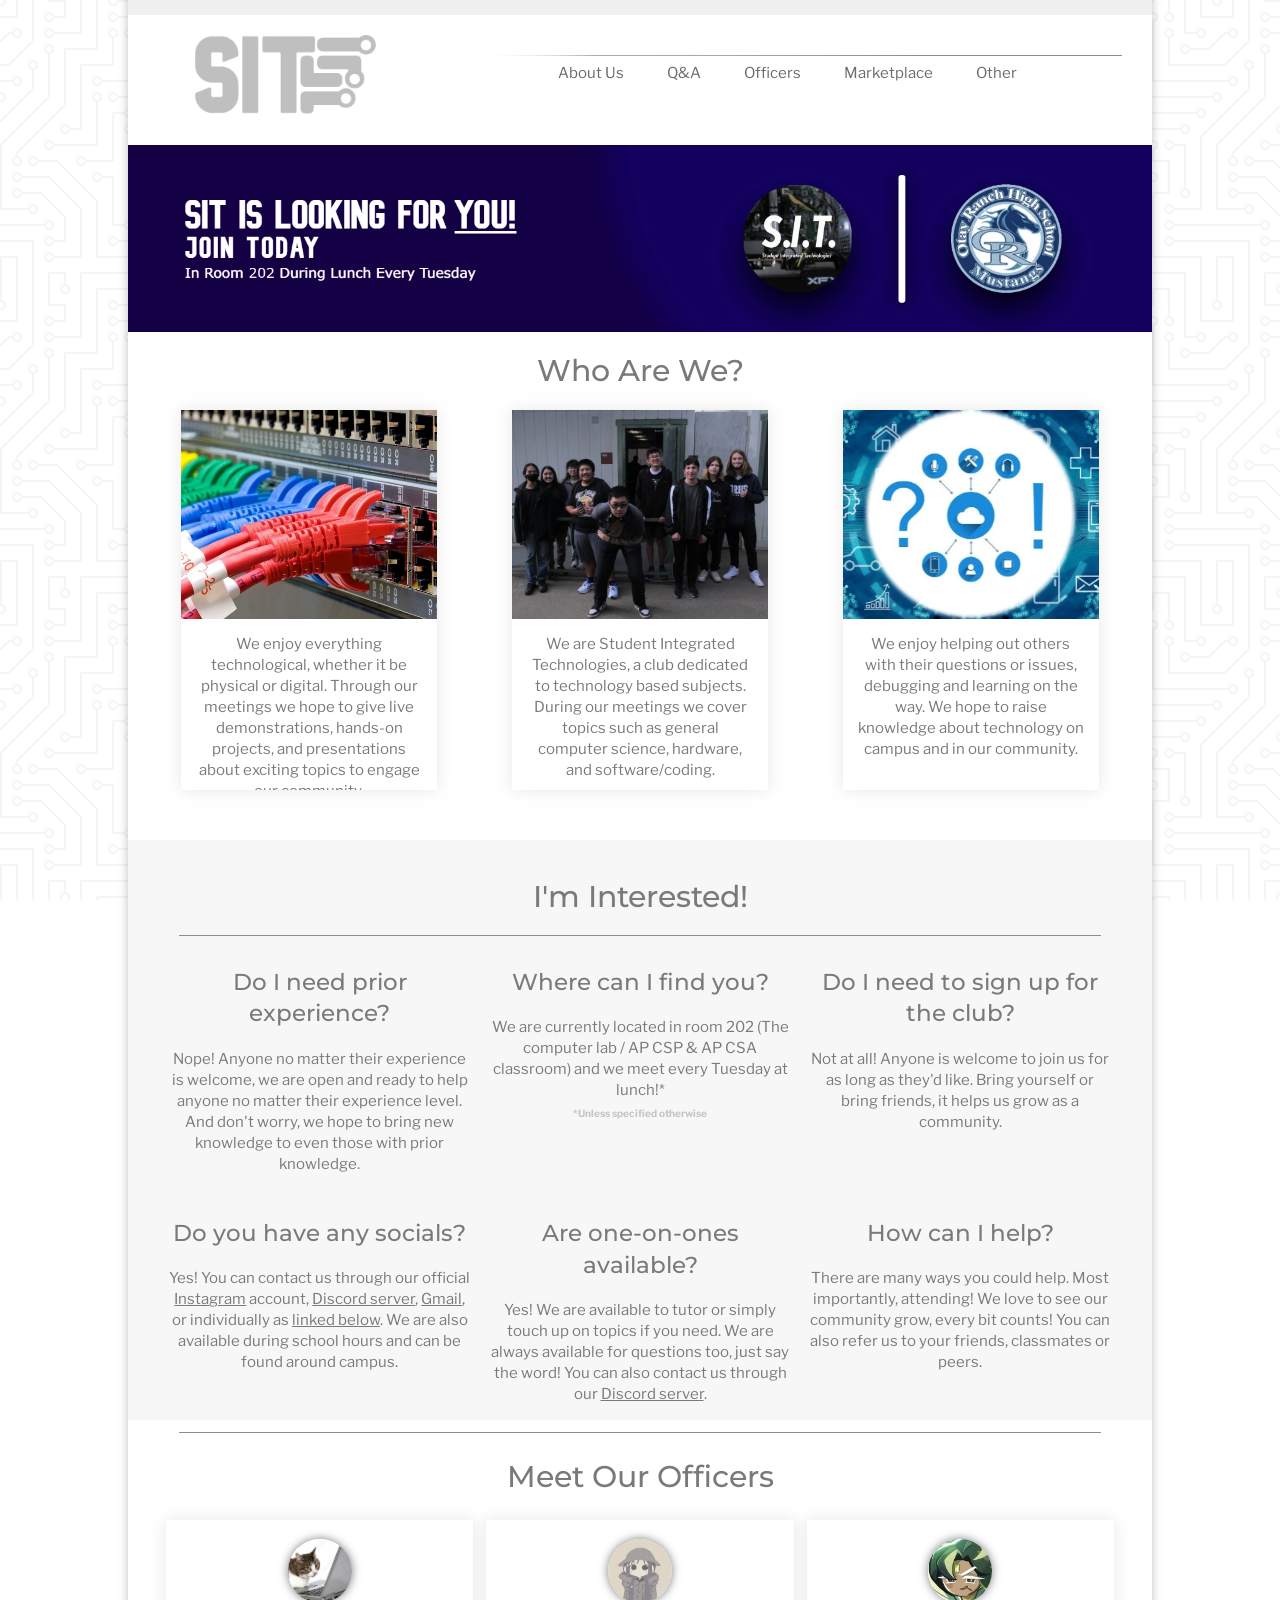
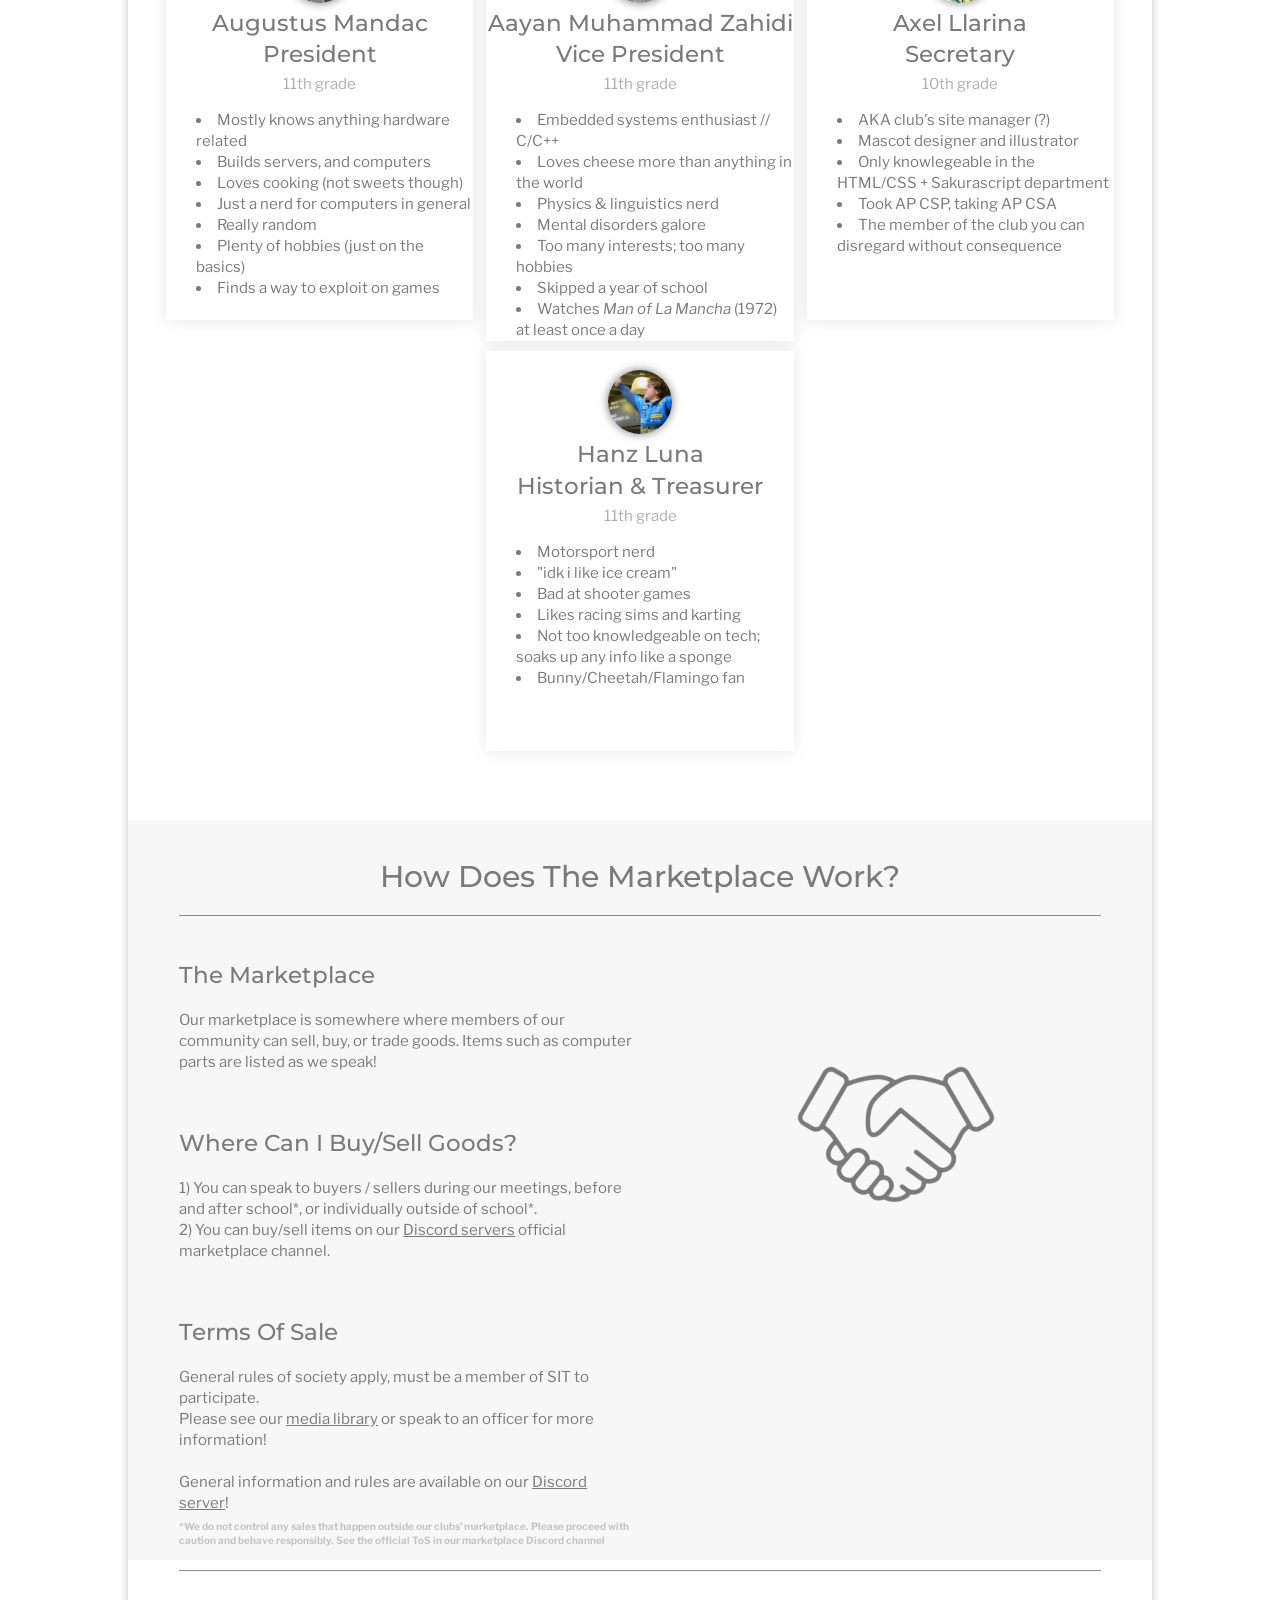
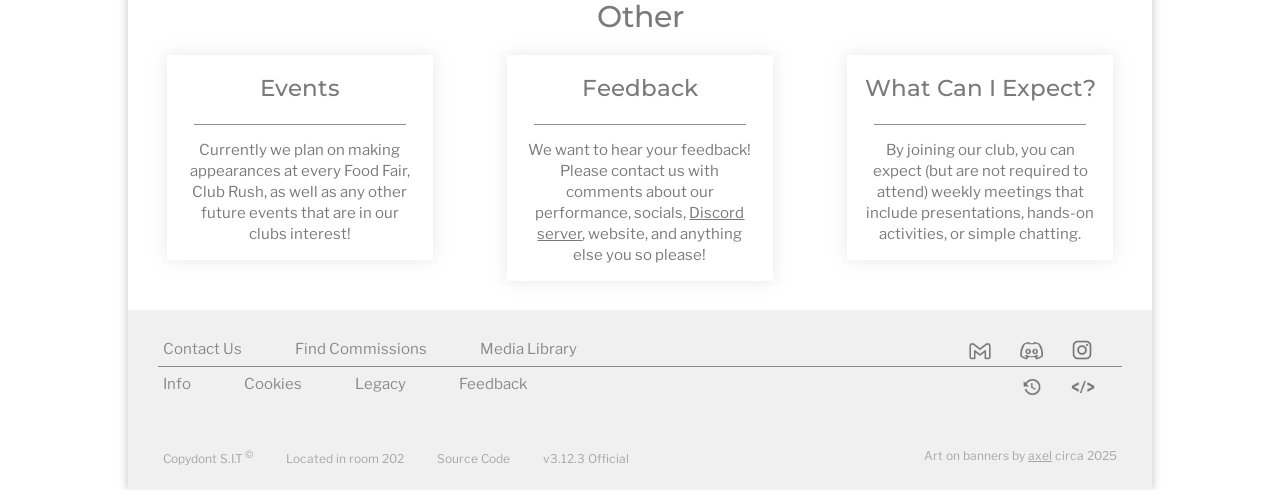
<file: index.html>
<!DOCTYPE html>
<html lang="en">
<head>
    <link rel="shortcut icon" href="icons/favicon.png" type="image/png" />
    <link rel="apple-touch-icon" href="icons/apple-touch-icon.png">
    <title>Student Integrated Technologies</title>
    <link rel="stylesheet" href="style.css" />
    <meta charset="UTF-8">
    <noscript>You don't have JavaScript enabled.</noscript>
    <!-- Only remove if site is no longer proxied to sit.8pairs.net -->
    <meta name="description" content="The official site for the ORHS club Student Integrated Technologies">
    <meta property="og:title" content="Student Integrated Technologies">
    <meta property="og:description" content="The official site for the ORHS club Student Integrated Technologies">
    <meta property="og:type" content="website">
    <meta property="og:url" content="https://sit.8pairs.net/">
    <meta property="og:image" content="https://sit.8pairs.net/icons/sitOG.png">
</head>
<body>
    <!-- Warning header, temporary, remove when updated -->
	<!-- commented just in case ~axel
    <div class="warn-header">
        <i>Warning!</i>
        <br>
        <i>Some information on this site may be outdated.</i>
    </div>
	-->
	
    <!-- Most of this is self explanitory I think... -->
    <!-- Upkeep here is simple, just update the officers tab appropriately. -->
    <div id="body">
        <!-- Small pre-header for detail... thank you cisco.com -->
        <div id="pre-header"></div>
        <!-- Header container -->
        <div id="header">
            <img src="icons/sit-logo.webp" id="header-logo" onclick="c1()" alt="S.I.T Logo">
            <hr>
            <span id="header-01" class="un" onclick="scrollToSection('about-us')">About Us</span>
            <span id="header-02" class="un" onclick="scrollToSection('qna')">Q&A</span>
            <span id="header-02" class="un" onclick="scrollToSection('officers')">Officers</span>
            <span id="header-02" class="un" onclick="scrollToSection('marketplace')">Marketplace</span>
            <span id="header-02" class="un" onclick="scrollToSection('other')">Other</span>
        </div>
        <!-- Subheader/banner container -->
        <div id="data">
            <div class="slider">
              <div class="slides">
                <img src="images/banner1.webp" class="banner" alt="Banner 1">
                <img src="images/banner2.webp" class="banner" alt="Banner 2">
                <img src="images/banner3.webp" class="banner" alt="Banner 3">
                <img src="images/banner4.webp" class="banner" alt="Banner 4">
              </div>
            </div>
            <!-- Who are we container -->
            <h1>Who Are We?</h1>
            <div id="container-whoami">
                <div id="container" class="moveover">
                    <div id="inner" class="iot"></div>
                    <div id="inner1">
                        <p>We enjoy everything technological, whether it be physical or digital. Through our meetings we hope to give live demonstrations, hands-on projects, and presentations about exciting topics to engage our community.</p>
                    </div>
                </div>
                <div id="container" class="moveover">
                    <div id="inner" class="sit"></div>
                    <div id="inner1">
                        <p>We are Student Integrated Technologies, a club dedicated to technology based subjects. During our meetings we cover topics such as general computer science, hardware, and software/coding.</p>
                    </div>
                </div>
                <div id="container">
                    <div id="inner" class="community"></div>
                    <div id="inner1">
                        <p>We enjoy helping out others with their questions or issues, debugging and learning on the way. We hope to raise knowledge about technology on campus and in our community.</p>
                    </div>
                </div>
            </div>
            <!-- QnA container -->
            <div id="container-imin">
                <br>
                <h1 id="qna">I'm Interested!</h1>
                <hr>
                <div id="container">
                    <h2>Do I need prior experience?</h2>
                    <p>Nope! Anyone no matter their experience is welcome, we are open and ready to help anyone no matter their experience level. And don't worry, we hope to bring new knowledge to even those with prior knowledge.</p>
                </div>
                <div id="container">
                    <h2>Where can I find you?</h2>
                    <p>We are currently located in room 202 (The computer lab / AP CSP & AP CSA classroom) and we meet every Tuesday at lunch!*</p><h6>*Unless specified otherwise</h6>
                </div>
                <div id="container">
                    <h2>Do I need to sign up for the club?</h2>
                    <p>Not at all! Anyone is welcome to join us for as long as they'd like. Bring yourself or bring friends, it helps us grow as a community.</p>
                </div>
                <div id="container">
                    <h2>Do you have any socials?</h2>
                    <p>Yes! You can contact us through our official <span onclick="instagram()" id="hover"><u>Instagram</u></span> account, <span onclick="discord()" id="hover"><u>Discord server</u></span>, <span onclick="contact()" id="hover"><u>Gmail</u></span>, or individually as <span onclick="linkedB()" id="hover"><u>linked below</u></span>. We are also available during school hours and can be found around campus.</p>
                </div>
                <div id="container">
                    <h2>Are one-on-ones available?</h2>
                    <p>Yes! We are available to tutor or simply touch up on topics if you need. We are always available for questions too, just say the word! You can also contact us through our <span onclick="discord()" id="hover"><u>Discord server</u></span>.</p>
                </div>
                <div id="container">
                    <h2>How can I help?</h2>
                    <p>There are many ways you could help. Most importantly, attending! We love to see our community grow, every bit counts! You can also refer us to your friends, classmates or peers.</p>
                </div>
                <hr>
            </div>
            <!-- Officer container -->
            <!-- Here is the first major area of change -->
            <!-- If you use google images as profile pictures, ensure that they end with "s64" as seen below, as that declares their size -->
            <!-- Refer to devnotes.txt for help -->
            <div id="container-officers">
                <br>
                <h1 id="officers">Meet Our Officers</h1>
                <div id="container">
                    <img src="icons/augustus-ico.webp" alt="President Profile Picture" style="width: 64px; height: 64px; object-fit: cover;">
                    <h2>Augustus Mandac<br>President</h2><p>11th grade</p>
                    <div id="interests">
                        <li>Mostly knows anything hardware related</li>
                        <li>Builds servers, and computers</li>
                        <li>Loves cooking (not sweets though)</li>
                        <li>Just a nerd for computers in general</li>
                        <li>Really random</li>
                        <li>Plenty of hobbies (just on the basics)</li>
                        <li>Finds a way to exploit on games</li>
                    </div>
                </div>
                <div id="container">
                    <img src="icons/aayan-ico.gif" alt="Vice President Profile Picture" style="width: 64px; height: 64px; object-fit: cover;">
                    <h2>Aayan Muhammad Zahidi<br>Vice President</h2><p>11th grade</p>
                    <div id="interests">
                        <li>Embedded systems enthusiast // C/C++</li>
                        <li>Loves cheese more than anything in the world</li>
                        <li>Physics & linguistics nerd</li>
                        <li>Mental disorders galore</li>
                        <li>Too many interests; too many hobbies</li>
                        <li>Skipped a year of school</li>
                        <li>Watches <em>Man of La Mancha</em> (1972) at least once a day</li>
                    </div>
                </div>
                <div id="container">
                    <img src="icons/03-ax-ico.webp" alt="Secretary Profile Picture" style="width: 64px; height: 64px; object-fit: cover;">
                    <h2>Axel Llarina<br>Secretary</h2><p>10th grade</p>
                    <div id="interests">
                        <li>AKA club's site manager (?)</li>
                        <li>Mascot designer and illustrator</li>
                        <li>Only knowlegeable in the HTML/CSS + Sakurascript department</li>
                        <li>Took AP CSP, taking AP CSA</li>
                        <li>The member of the club you can disregard without consequence</li>
                    </div>
                </div>
                <div id="container">
                    <img src="icons/hanz-ico.gif" alt="Treasuere Profile Picture" style="width: 64px; height: 64px; object-fit: cover;">
                    <h2>Hanz Luna<br>Historian & Treasurer</h2><p>11th grade</p>
                    <div id="interests">
                        <li>Motorsport nerd</li>
                        <li>"idk i like ice cream"</li>
                        <li>Bad at shooter games</li>
                        <li>Likes racing sims and karting</li>
                        <li>Not too knowledgeable on tech; soaks up any info like a sponge</li>
                        <li>Bunny/Cheetah/Flamingo fan</li>
                    </div>
                </div>
                <!-- kept just in-case ~axel
                <div id="container">
                    <img src="https://lh3.googleusercontent.com/a-/ALV-UjVSIz9fmdNsXzKz-VBs29ZnnDqCRd_-JCsQuEVSf_FJVDACb68e=s64-p" alt="Lead Advertiser Profile Picture">
                    <h2>Kendrick Bruan<br>Lead Advertiser</h2><p>12th grade</p>
                    <div id="interests">
                        <li>Qualified</li>
			            <li>Plans to major in speech-language-hearing sciences, SDSU</li>
			            <li>Exceptionally above average</li>
                    </div>
                </div>
                -->
                <!-- Ignore; refer to bottom of scripts.js -->
                <div id="containerNEH">
                    <img src="icons/neh.webp" alt="N.E.H Profile Picture">
                    <h2>Jeremiah Garcia<br>N.E.H Officer</h2><p>12th grade</p>
                    <div id="interests">
                        <li>Nothing ever happens.</li>
                        <li>Nothing ever happens.</li>
                        <li>U.S marines enlister.</li>
                    </div>
                </div>
            </div>
            <!-- Marketplace container -->
            <div id="container-market">
                <br>
                <h1 id="marketplace">How Does The Marketplace Work?</h1>
                <hr>
                <br>
                <div id="container">
                    <h2>The Marketplace</h2>
                    <p>Our marketplace is somewhere where members of our community can sell, buy, or trade goods. Items such as computer parts are listed as we speak!</p>
                    <br>
                    <h2>Where Can I Buy/Sell Goods?</h2>
                    <p>1&#41; You can speak to buyers / sellers during our meetings, before and after school*, or individually outside of school*.<br>2&#41; You can buy/sell items on our <span onclick="discord()" id="hover"><u>Discord servers</u></span> official marketplace channel.</p>
                    <br>
                    <h2>Terms Of Sale</h2>
                    <p>General rules of society apply, must be a member of SIT to participate.<br>Please see our <span onclick="e1()" id="hover"><u>media library</u></span> or speak to an officer for more information!<br><br>General information and rules are available on our <span onclick="discord()" id="hover"><u>Discord server</u></span>!</p>
                    <h6>*We do not control any sales that happen outside our clubs' marketplace. Please proceed with caution and behave responsibly. See the official ToS in our marketplace Discord channel</h6>
                </div>
                <img src="images/marketplace.webp" alt="Marketplace Handshake Banner">
                <br>
                <br>
                <hr>
            </div>
            <!-- Other container -->
            <div id="container-other">
                <br>
                <h1 id="other">Other</h1>
                <div id="container" class="moveover">
                    <h2>Events</h2>
                    <hr>
                    <p>Currently we plan on making appearances at every Food Fair, Club Rush, as well as any other future events that are in our clubs interest!</p>
                </div>
                <div id="container" class="moveover">
                    <h2>Feedback</h2>
                    <hr>
                    <p>We want to hear your feedback! Please contact us with comments about our performance, socials, <span onclick="discord()" id="hover"><u>Discord server</u></span>, website, and anything else you so please!</p>
                </div>
                <div id="container">
                    <h2>What Can I Expect?</h2>
                    <hr>
                    <p>By joining our club, you can expect (but are not required to attend) weekly meetings that include presentations, hands-on activities, or simple chatting.</p>
                </div>
            </div>
        </div>
        <!-- Footer -->
        <div id="footer">
            <span id="footer-01" class="un" onclick="contactUs()">Contact Us</span>
            <span id="footer-02" class="un" onclick="footerComissions()">Find Commissions</span>
            <span id="footer-03" class="un" onclick="footerMediaLib()">Media Library</span>
            <img id="footer-img-01" onclick="instagram()" src="icons/instagram.webp" title="Instagram" alt="Instagram Logo">
            <img id="footer-img-02" onclick="discord()" src="icons/discord.webp" title="Discord" alt="Discord Logo">
            <img id="footer-img-03" onclick="contact()" src="icons/gmail.webp" title="E-Mail" alt="Gmail Logo">
            <hr>
            <span id="footer-01" class="un" onclick="info()">Info</span>
	        <span id="footer-02" class="un" onclick="alert('👀 No Cookies')">Cookies</span>
            <span id="footer-02" class="un" onclick="footerLegacy()">Legacy</span>
            <span id="footer-02" class="un" onclick="footerFeedback()">Feedback</span>
            <img id="footer-img-d" onclick="developer()" src="icons/developer.webp" title="Developer Info" alt="Developer Info Icon">
            <img id="footer-img-d" onclick="changelog()" src="icons/changelog.webp" title="Changelog" alt="Changelog Icon">
            <br><br><br><br>
            <span id="footer-a1" onclick="goober()">Copydont S.I.T<sup> &copy;</sup></span>
            <span id="footer-a2">Located in room 202</span>
            <span id="footer-a3" class="un" onclick="footerSource()">Source Code</span>
            <span id="footer-a4"></span>
            <span id="footer-a5">Art on banners by <span onclick="footerCredit()" id="hover"><u>axel</u></span> circa 2025</span>
        </div>
    </div>
<!-- Mobile Redirection Script -->
<script>
    if (/Android|webOS|iPhone|iPad|iPod|BlackBerry|IEMobile|OperaMini/i.test(navigator.userAgent)) {
        location.href = ('mobile.html')
    }
</script>
<!-- Scripts, JQuery -->
<script src="scripts.js"></script>
<script src="href.js"></script>
<script src="https://ajax.googleapis.com/ajax/libs/jquery/3.2.1/jquery.min.js"></script>
</body>
</html>
</file>
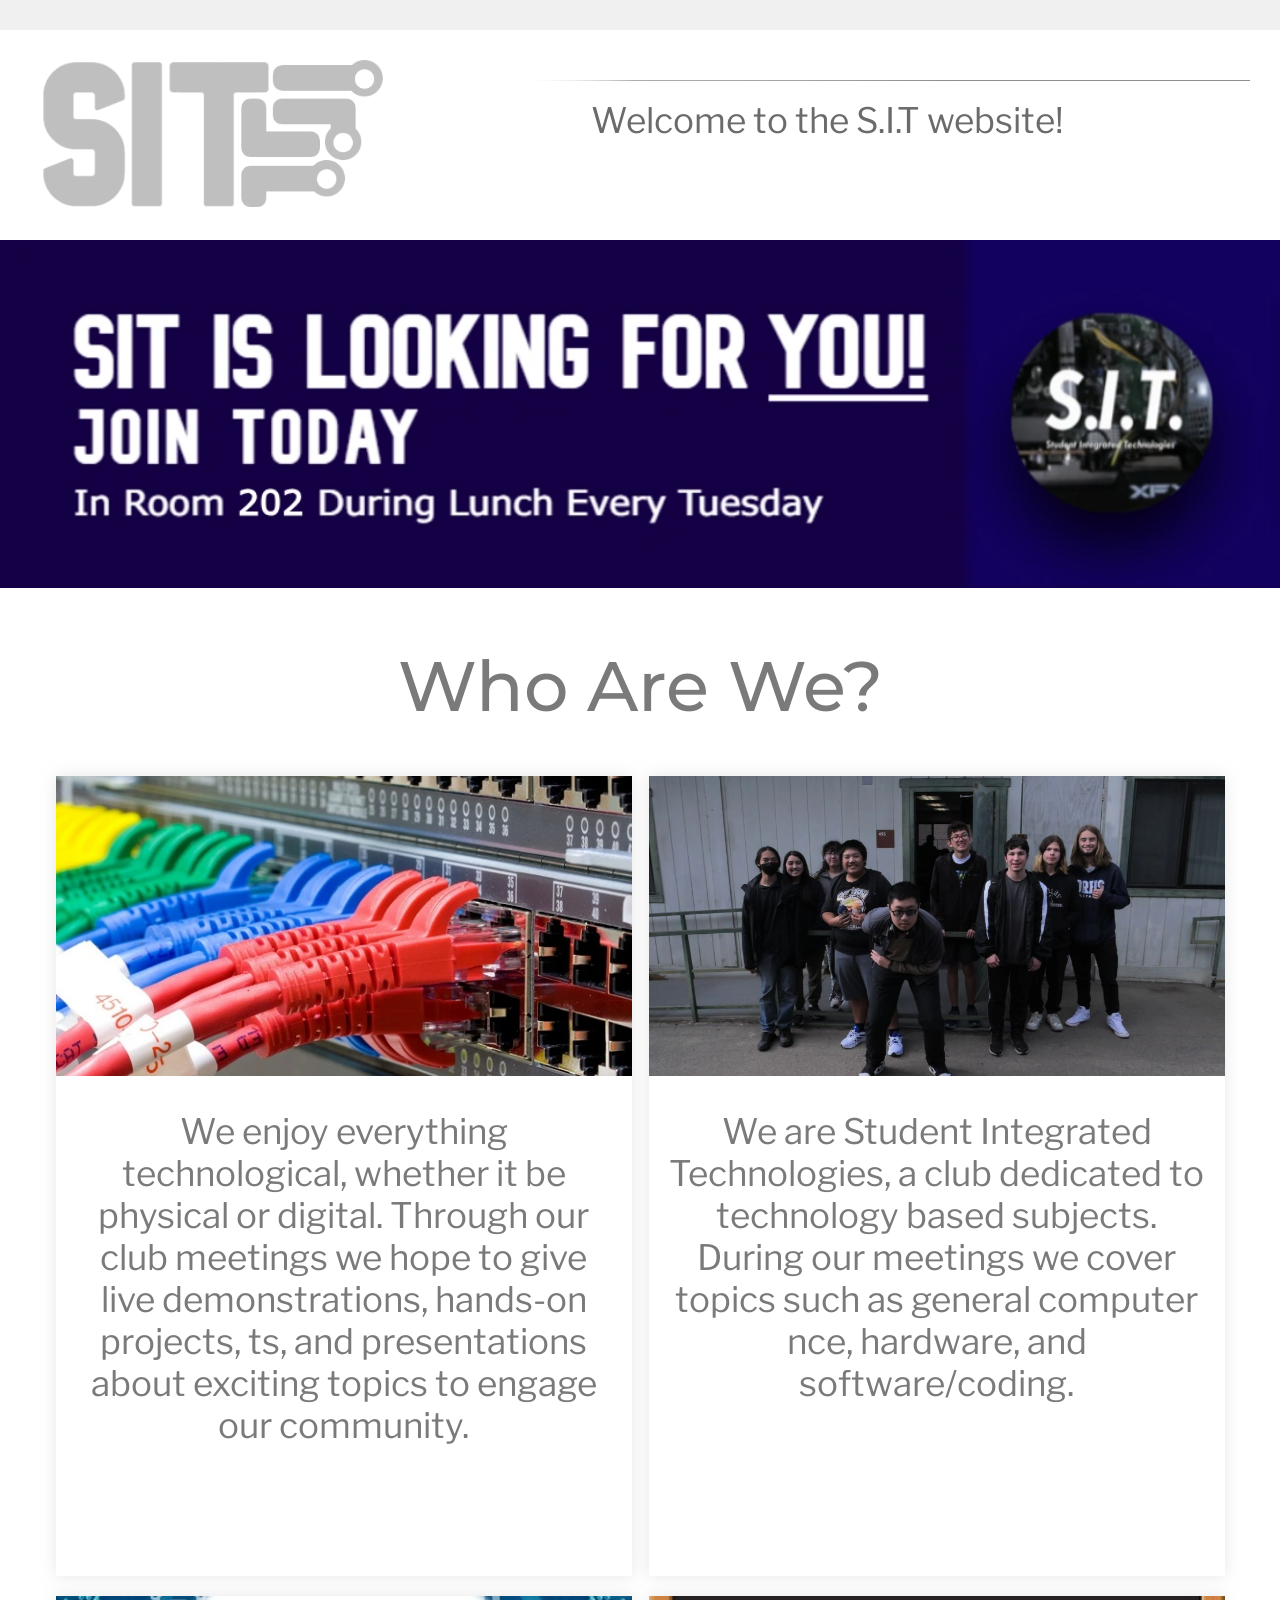
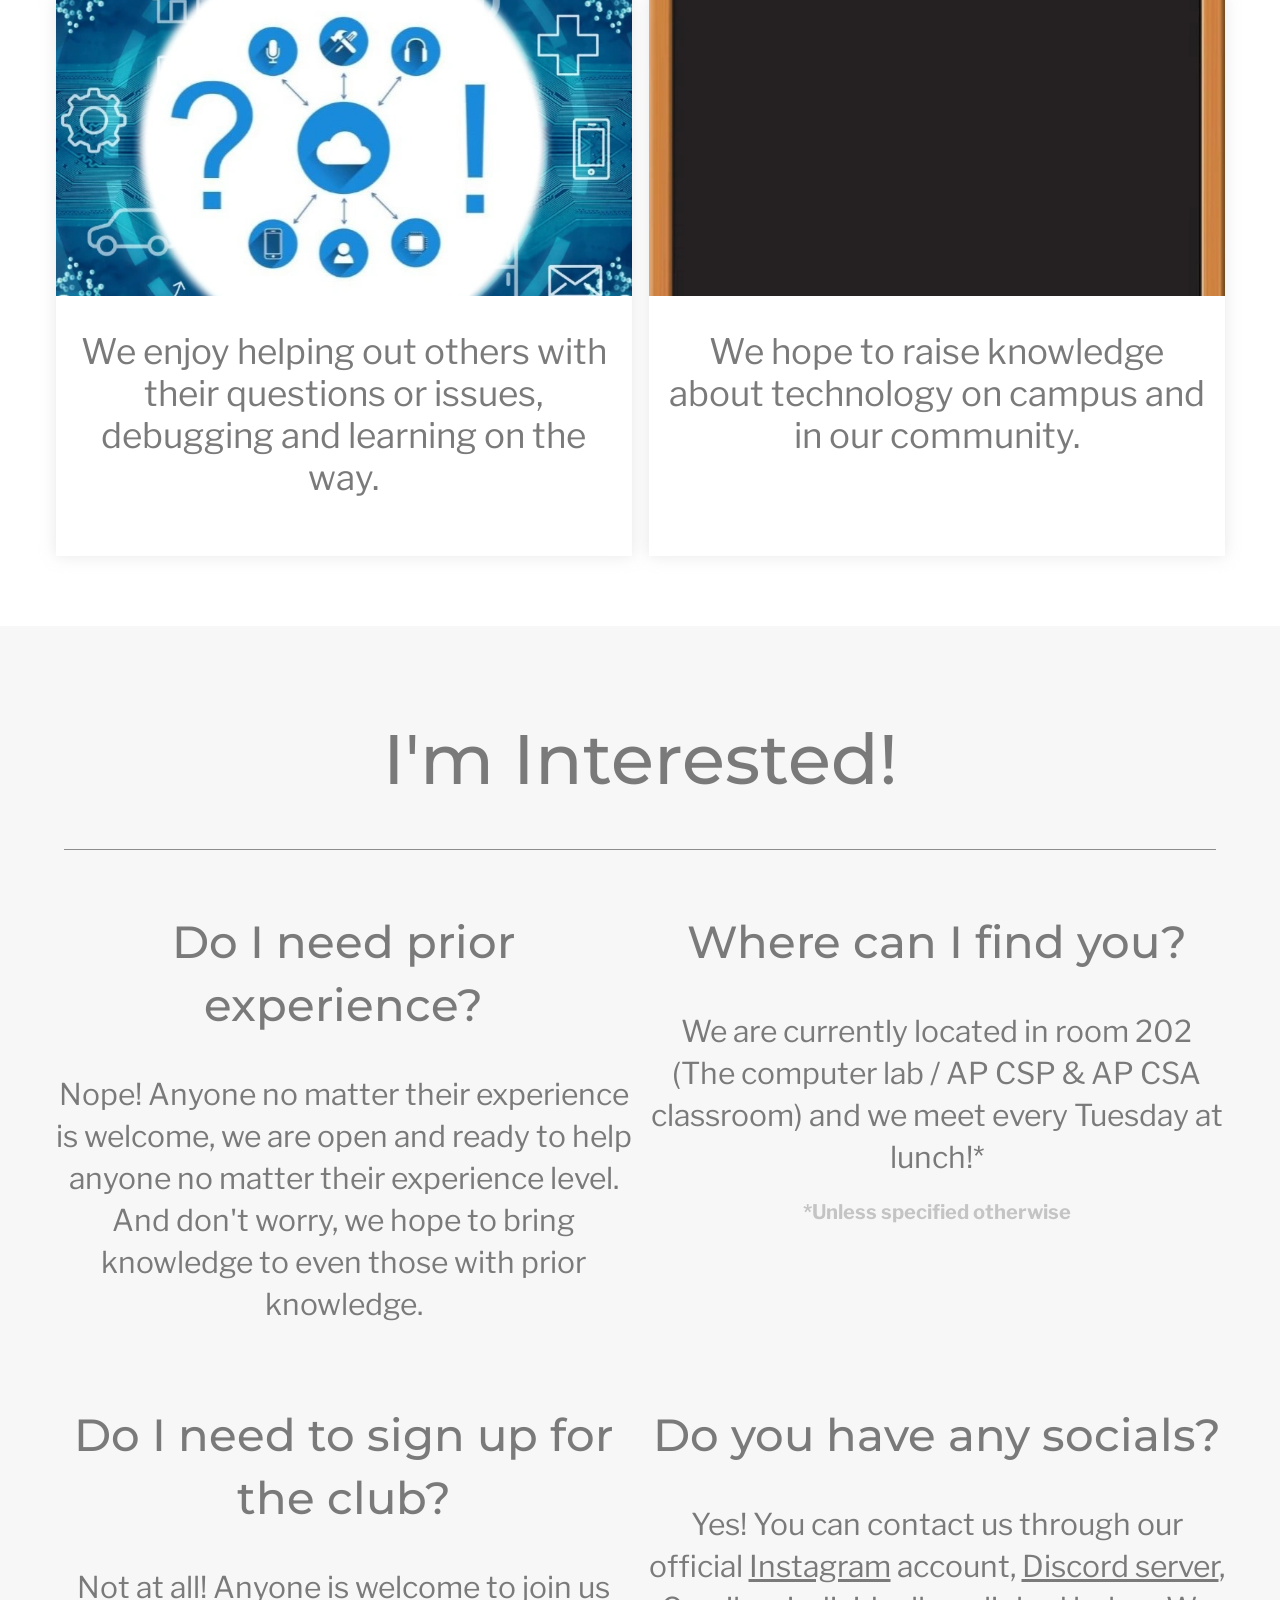
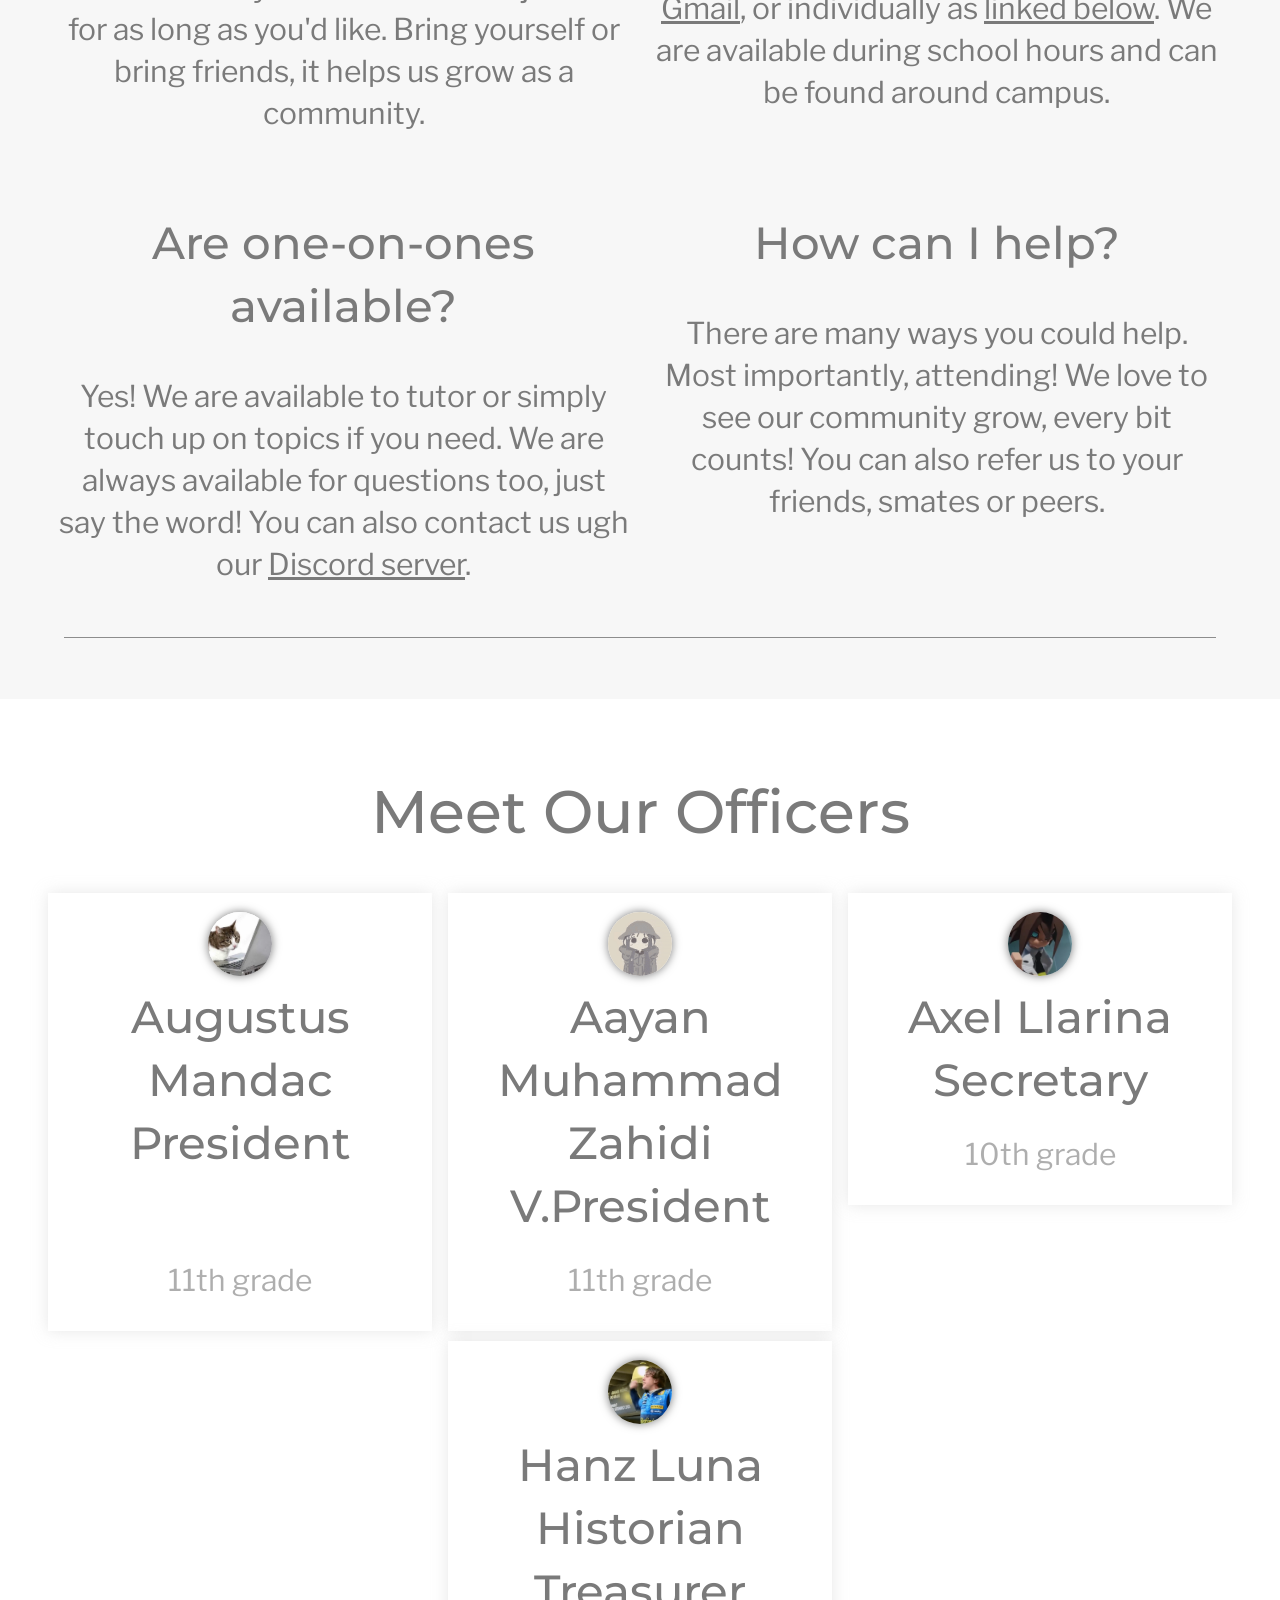
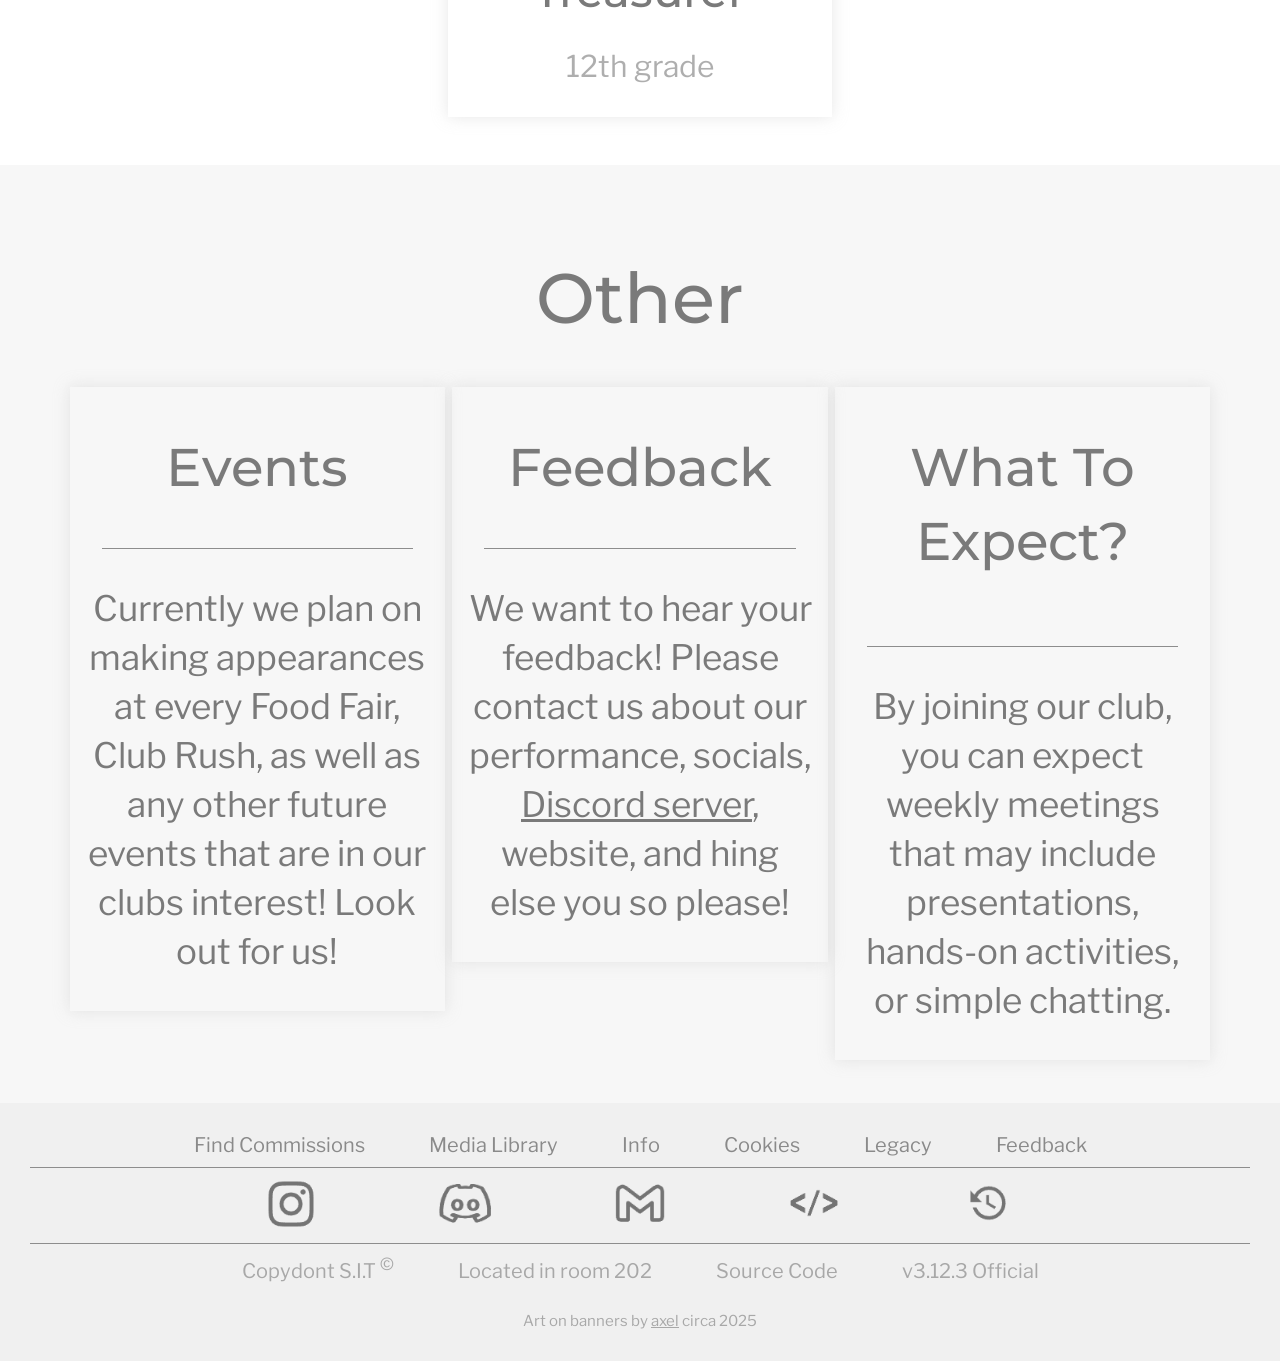
<file: mobile.html>
<!DOCTYPE html>
<html>
<head>
    <link rel="shortcut icon" href="icons/favicon.png" type="image/png" />
    <link rel="apple-touch-icon" href="images/apple-touch-icon.png">
    <title>Student Integrated Technologies</title>
    <link rel="stylesheet" href="mobile.css" />
    <meta charset="UTF-8">
    <noscript>You don't have JavaScript enabled.</noscript>
    <!-- Keep unless this site is no longer proxied to sit.8pairs.net -->
    <meta name="description" content="The official site for the ORHS club Student Integrated Technologies">
    <meta property="og:title" content="8pairs - Landing">
    <meta property="og:description" content="The official site for the ORHS club Student Integrated Technologies">
    <meta property="og:type" content="website">
    <meta property="og:url" content="https://sit.8pairs.net/mobile.html">
    <meta property="og:image" content="https://sit.8pairs.net/icons-images/sitOG.png">
</head>
<body>
    <!-- Most of this is self explanitory I think... -->
    <!-- Upkeep here is simple, just update the officers tab appropriately. -->
    <!-- Dont forget this version exists !! -->

    <!-- Small pre-header for detail... thank you cisco.com -->
    <div id="pre-header"></div>
    <!-- Header -->
    <div id="header">
        <img src="icons/sit-logo.webp" id="header-logo" alt="SIT Logo">
        <hr>
        <span id="header-01">Welcome to the S.I.T website!</span>
    </div>
    <div id="data">
        <!-- Banner container-->
        <img src="images/banner-mobile1.webp" id="banner-mobile" alt="Banner">
        <!-- Who are we container-->
        <h1>Who Are We?</h1>
        <div id="container-whoami">
            <div id="container" class="moveover">
                <div id="inner" class="iot"></div>
                <div id="inner1">
                    <p>We enjoy everything technological, whether it be physical or digital. Through our club meetings we hope to give live demonstrations, hands-on projects, ts, and presentations about exciting topics to engage our community.</p>
                </div>
            </div>
            <div id="container" class="moveover">
                <div id="inner" class="sit"></div>
                <div id="inner1">
                    <p>We are Student Integrated Technologies, a club dedicated to technology based subjects. During our meetings we cover topics such as general computer nce, hardware, and software/coding.</p>
                </div>
            </div>
            <div id="container">
                <div id="inner" class="community"></div>
                <div id="inner1" class="s">
                    <p>We enjoy helping out others with their questions or issues, debugging and learning on the way.</p>
                </div>
            </div>
            <div id="container">
                <div id="inner" class="chalk"></div>
                <div id="inner1" class="s">
                    <p>We hope to raise knowledge about technology on campus and in our community.</p>
                </div>
            </div>
        </div>
        <!-- QnA container -->
        <div id="container-imin">
            <br>
            <h1 id="qna">I'm Interested!</h1>
            <hr>
            <div id="container">
                <h2>Do I need prior experience?</h2>
                <p>Nope! Anyone no matter their experience is welcome, we are open and ready to help anyone no matter their experience level. And don't worry, we hope to bring knowledge to even those with prior knowledge.</p>
            </div>
            <div id="container">
                <h2>Where can I find you?</h2>
                <p>We are currently located in room 202 (The computer lab / AP CSP & AP CSA classroom) and we meet every Tuesday at lunch!*</p><h6>*Unless specified otherwise</h6>
            </div>
            <div id="container">
                <h2>Do I need to sign up for the club?</h2>
                <p>Not at all! Anyone is welcome to join us for as long as you'd like. Bring yourself or bring friends, it helps us grow as a community.</p>
            </div>
            <div id="container">
                <h2>Do you have any socials?</h2>
                <p>Yes! You can contact us through our official <span onclick="instagram()" id="hover"><u>Instagram</u></span> account, <span onclick="discord()" id="hover"><u>Discord server</u></span>, <span onclick="contact()" id="hover"><u>Gmail</u></span>, or individually as <span onclick="linkedB()" id="hover"><u>linked below</u></span>. We are available during school hours and can be found around campus.</p>
            </div>
            <div id="container">
                <h2>Are one-on-ones available?</h2>
                <p>Yes! We are available to tutor or simply touch up on topics if you need. We are always available for questions too, just say the word! You can also contact us ugh our <span onclick="b2()" id="hover"><u>Discord server</u></span>.</p>
            </div>
            <div id="container">
                <h2>How can I help?</h2>
                <p>There are many ways you could help. Most importantly, attending! We love to see our community grow, every bit counts! You can also refer us to your friends, smates or peers.</p>
            </div>
            <hr>
            <br>
        </div>
        <!-- Officers (no descriptions for space) -->
        <div id="container-officers">
            <br>
            <h1 id="officers">Meet Our Officers</h1>
            <div id="container">
                <img src="icons/augustus-ico.webp" alt="President Profile Picture" style="width: 64px; height: 64px; object-fit: cover;"/>
                <h2>Augustus Mandac<br>President<br><br></h2><p>11th grade</p>
            </div>
            <div id="container">
                <img src="icons/aayan-ico.gif" alt="Vice President Profile Picture" style="width: 64px; height: 64px; object-fit: cover;">
                <h2>Aayan Muhammad Zahidi<br>V.President</h2><p>11th grade</p>
            </div>
            <div id="container">
                <img src="icons/01-ax-ico.webp" alt="Secretary Profile Picture" style="width: 64px; height: 64px; object-fit: cover;">
                <h2>Axel Llarina<br>Secretary</h2><p>10th grade</p>
            </div>
            <div id="container">
                <img src="icons/hanz-ico.gif" alt="Treasurer Profile Picture" style="width: 64px; height: 64px; object-fit: cover;">
                <h2>Hanz Luna<br>Historian<br>Treasurer</h2><p>12th grade</p>
            </div>
            <!-- commented just in case ~axel
			<div id="container">
				<img src="https://lh3.googleusercontent.com/a-/ALV-UjVSIz9fmdNsXzKz-VBs29ZnnDqCRd_-JCsQuEVSf_FJVDACb68e=s64-p" alt="Lead Advertiser Profile Picture">
				<h2>Kendrick Bruan<br>Lead Advertiser</h2><p>12th grade</p>
			</div>
			-->
        </div>
        <br>
        <!-- Other container -->
        <div id="container-other">
            <br>
            <h1 id="other">Other</h1>
            <div id="container" class="moveover">
                <h2>Events</h2>
                <hr>
                <p>Currently we plan on making appearances at every Food Fair, Club Rush, as well as any other future events that are in our clubs interest! Look out for us!</p>
            </div>
            <div id="container" class="moveover">
                <h2>Feedback</h2>
                <hr>
                <p>We want to hear your feedback! Please contact us about our performance, socials, <span onclick="b2()" id="hover"><u>Discord server</u></span>, website, and hing else you so please!</p>
            </div>
            <div id="container">
                <h2>What To Expect?</h2>
                <hr id="bit-bigger">
                <p>By joining our club, you can expect weekly meetings that may include presentations, hands-on activities, or simple chatting.</p>
            </div>
        <br>
        <br>
        </div>
    </div>
    <!-- Footer -->
    <div id="footer">
        <span id="footer-01" onclick="footerComissions()">Find Commissions</span>
        <span id="footer-02" onclick="footerMediaLib()">Media Library</span>
        <span id="footer-02" onclick="info()">Info</span>
        <span id="footer-02" onclick="alert('No Cookies')">Cookies</span>
        <span id="footer-02" onclick="footerLegacy()">Legacy</span>
        <span id="footer-02" onclick="footerFeedback()">Feedback</span>
        <hr>
        <img id="footer-img-01" onclick="instagram()" src="icons/instagram.webp" alt="Instagram Logo">
        <img id="footer-img-02" onclick="discord()" src="icons/discord.webp" alt="Discord Logo">
        <img id="footer-img-03" onclick="contact()" src="icons/gmail.webp" alt="Gmail Logo">
        <img id="footer-img-d" onclick="developer()" src="icons/developer.webp" alt="Developer Icon">
		<img id="footer-img-d" onclick="changelog()" src="icons/changelog.webp" alt="Changelog Icon">
        <hr>
        <span id="footer-a1" onclick="goober()">Copydont S.I.T<sup> &copy;</sup></span>
        <span id="footer-a2">Located in room 202</span>
        <span id="footer-a3" onclick="footerSource()">Source Code</span>
        <span id="footer-a4"></span>
        <br><br>
        <span id="footer-a5">Art on banners by <span onclick="footerCredit()" id="hover"><u>axel</u></span> circa 2025</span>
    </div>
<!-- JQuery, Status, Scripts -->
<script src="scripts.js"></script>
<script src="href.js"></script>
<script src="https://ajax.googleapis.com/ajax/libs/jquery/3.2.1/jquery.min.js"></script>
<script src="https://api.dashboard.instatus.com/widget?host=8pairs.instatus.com&code=604214bd&locale=en"></script> <!-- 8pairs.net status popup, remove if transfered to GitHub -->
</body>
</html>
</file>
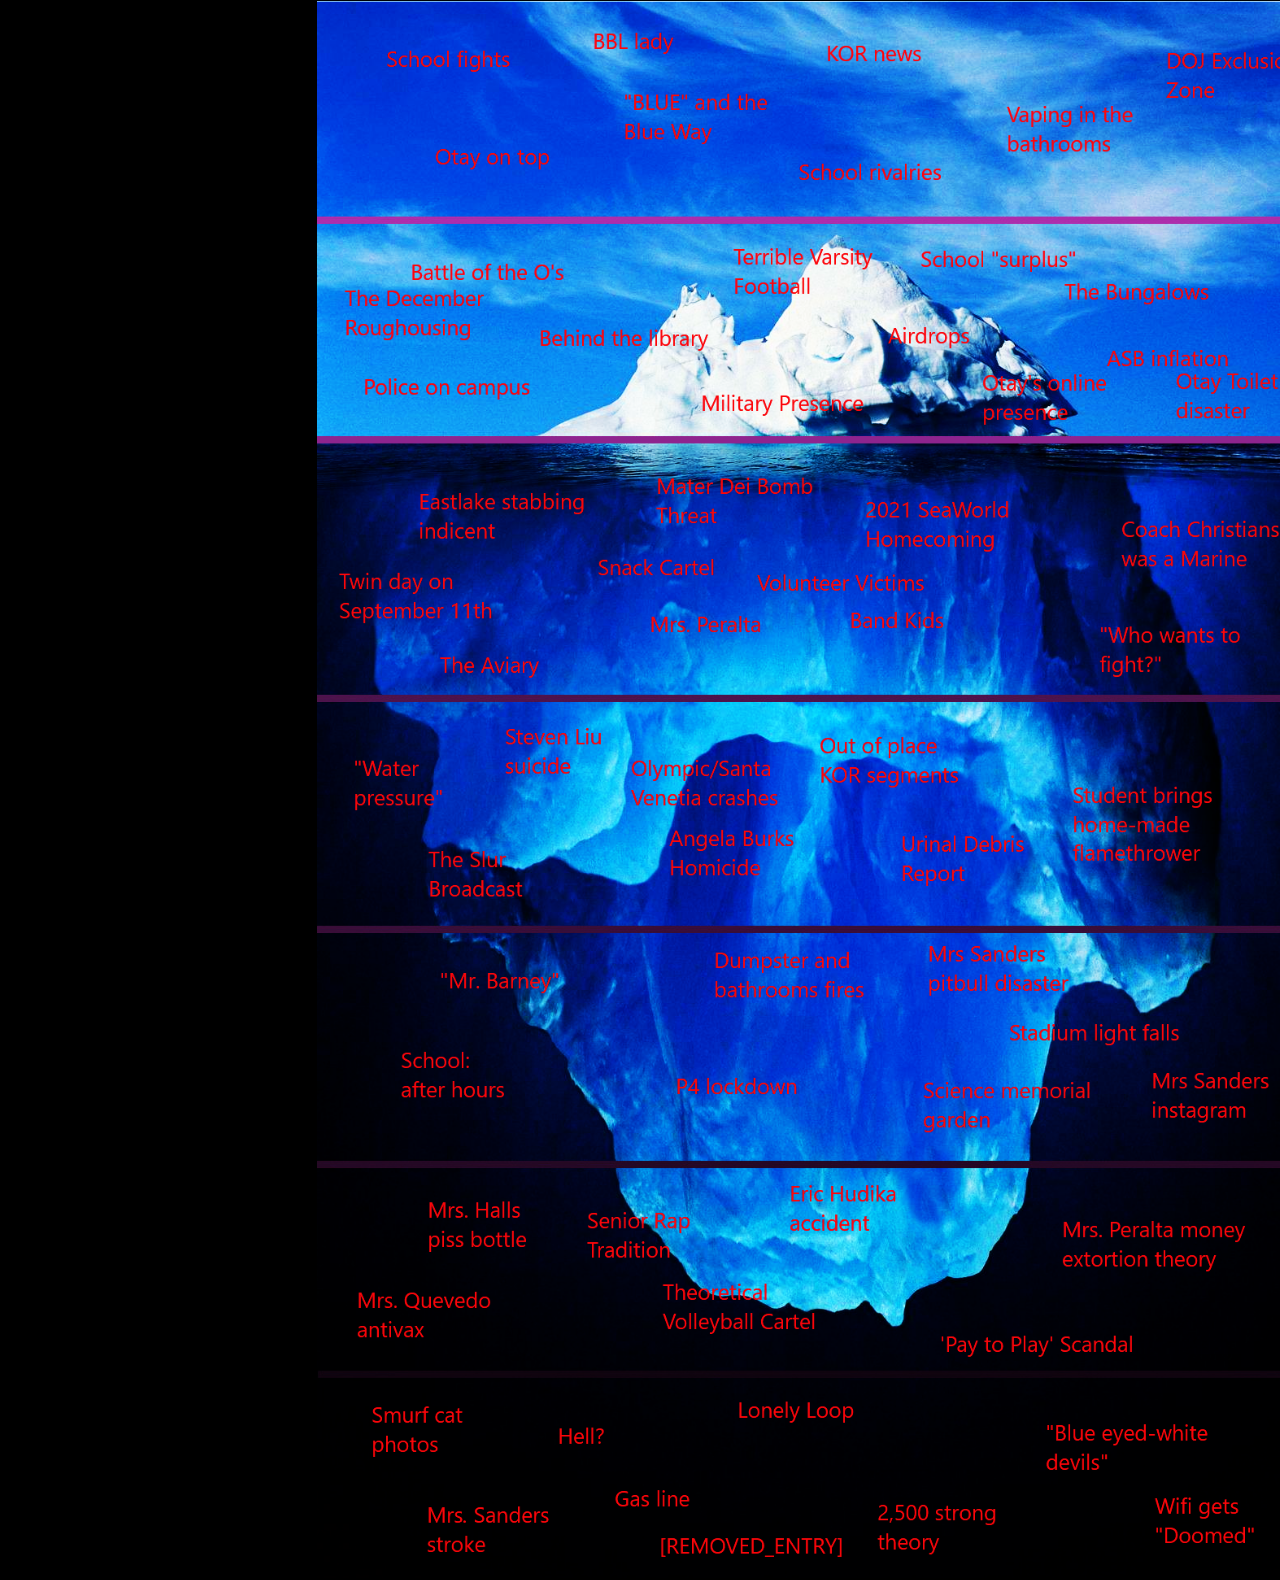
<file: iceberg/iceberg.html>
<!DOCTYPE html>
<html>

<head>
    <link rel="shortcut icon" href="../icons/favicon.png" type="image/x-icon" />
    <title>ORHS Iceburg</title>
    <noscript>You don't have JavaScript enabled.</noscript>
</head>

<!-- Basically ignore this, or remove it if you dont like it -->

<body>
    <style>
        body {
            font-family: 'Courier New', Courier, monospace;
            height: 1580px;
            width: 1920px;
            background-color: black;
            color: white;
            margin: 0;
            overflow-y: scroll;
            overflow-x: scroll;
        }

        .body {
            height: 1579px;
            width: 1919px;
            position: absolute;
            display: flex;
            align-items: center;
            justify-content: center;
        }

        img {
            width: 67%;
        }

        #modal {
            width: 700px;
            height: 500px;
            color: red;
            background-color: black;
            position: fixed;
            top: 45%;
            left: 50%;
            transform: translate(-50%, -50%);
            border: 2px solid red;
            text-align: center;
            display: none;

            >hr {
                border: 1px solid red;
                width: 90%;
            }

            >p {
                margin: 20px;
            }

            >#x {
                float: right;
                margin-right: 10px;
                margin-top: 10px;
                font-size: 25px;
                cursor: pointer;
            }
        }

        /* entries */

        [class*="E_"] {
            /* border: 1px solid red; */
            position: absolute;
            &:hover {
                border: 3px dotted grey;
                border-radius: 5px;
                cursor: pointer;
            }
            &:active {
                transform: translateY(1px);
            }
        }

        .E_school_fights {
            height: 30px;
            width: 150px;
            margin-top: 43px;
            margin-left: 370px;
        }

        .E_BBL_lady {
            height: 30px;
            width: 100px;
            margin-top: 27px;
            margin-left: 581px;
        }

        .E_KOR_news {
            height: 30px;
            width: 110px;
            margin-top: 37px;
            margin-left: 817px;
        }

        .E_DOJ_exclusion_zone {
            height: 60px;
            width: 150px;
            margin-top: 47px;
            margin-left: 1159px;
        }

        .E_otay_on_top {
            height: 30px;
            width: 135px;
            margin-top: 142px;
            margin-left: 424px;
        }

        .E_BLUE_and_the_blue_way {
            height: 60px;
            width: 160px;
            margin-top: 87px;
            margin-left: 615px;
        }

        .E_school_rivalries {
            height: 30px;
            width: 160px;
            margin-top: 157px;
            margin-left: 788px;
        }

        .E_vaping_in_the_bathrooms {
            height: 60px;
            width: 138px;
            margin-top: 100px;
            margin-left: 1000px;
        }

        .E_battle_of_the_os {
            height: 30px;
            width: 160px;
            margin-top: 256px;
            margin-left: 405px;
        }

        .E_terrible_varsity_football {
            height: 60px;
            width: 165px;
            margin-top: 240px;
            margin-left: 720px;
        }

        .E_school_surplus {
            height: 30px;
            width: 165px;
            margin-top: 243px;
            margin-left: 915px;
        }

        .E_the_bungalows {
            height: 30px;
            width: 165px;
            margin-top: 275px;
            margin-left: 1055px;
        }

        .E_the_december_roughousing {
            height: 60px;
            width: 160px;
            margin-top: 284px;
            margin-left: 336px;
        }

        .E_behind_the_library {
            height: 30px;
            width: 180px;
            margin-top: 322px;
            margin-left: 533px;
        }

        .E_airdrops {
            height: 30px;
            width: 110px;
            margin-top: 322px;
            margin-left: 875px;
        }

        .E_ASB_inflation {
            height: 30px;
            width: 145px;
            margin-top: 343px;
            margin-left: 1096px;
        }

        .E_police_on_campus {
            height: 30px;
            width: 182px;
            margin-top: 371px;
            margin-left: 355px;
        }

        .E_military_presence {
            height: 30px;
            width: 170px;
            margin-top: 388px;
            margin-left: 695px;
        }

        .E_otays_online_presence {
            height: 60px;
            width: 140px;
            margin-top: 370px;
            margin-left: 974px;
        }

        .E_otay_toilet_paper_disaster {
            height: 60px;
            width: 180px;
            margin-top: 368px;
            margin-left: 1168px;
        }

        .E_eastlake_stabbing_incident {
            height: 60px;
            width: 180px;
            margin-top: 488px;
            margin-left: 410px;
        }

        .E_mater_dei_bomb_threat {
            height: 60px;
            width: 180px;
            margin-top: 470px;
            margin-left: 645px;
        }

        .E_2021_seaworld_homecoming {
            height: 60px;
            width: 170px;
            margin-top: 493px;
            margin-left: 850px;
        }

        .E_coach_christiansen_was_a_marine {
            height: 60px;
            width: 200px;
            margin-top: 515px;
            margin-left: 1110px;
        }

        .E_twin_day_was_on_sept_11 {
            height: 60px;
            width: 180px;
            margin-top: 568px;
            margin-left: 325px;
        }

        .E_snack_cartel {
            height: 30px;
            width: 130px;
            margin-top: 550px;
            margin-left: 590px;
        }

        .E_volenteer_victems {
            height: 30px;
            width: 180px;
            margin-top: 568px;
            margin-left: 749px;
        }

        .E_the_aviary {
            height: 30px;
            width: 130px;
            margin-top: 650px;
            margin-left: 425px;
        }

        .E_mrs_peralta {
            height: 30px;
            width: 130px;
            margin-top: 609px;
            margin-left: 640px;
        }

        .E_band_kids {
            height: 30px;
            width: 130px;
            margin-top: 605px;
            margin-left: 830px;
        }

        .E_who_wants_to_fight {
            height: 60px;
            width: 170px;
            margin-top: 620px;
            margin-left: 1090px;
        }
    </style>

    <div class="body">
        <img src="iceburh.webp">
    </div>

    <div name="School Fights" class="a E_school_fights" data-text="Self-explanatory, 2 students get into a little fight over something, usually it’s over something small, but it varies from person to person."></div>
    <div name="BBL Lady" class="a E_BBL_lady" data-text="The notorious lunch supervisor known for bringing terror to anyone who is unfortunate enough to get on her bad side with anything. She has switched out of our school as of summer of 2025. "></div>
    <div name="KOR News" class="a E_KOR_news" data-text="The news channel that runs in the school that is broadcasted to the entire school during ELP. As of the 2025-2026 school year, there have been no KOR news reports as of writing this."></div>
    <div name="DOJ Exclusion Zone" class="a E_DOJ_exclusion_zone" data-text="The small obstacle course looking zone near the stadium bathroom, it appears to have not been used in quite a while due to the overgrowth and the absence of people ever in it during or after school."></div>
    <div name="Otay On Top" class="a E_otay_on_top" data-text="Otay is the best school in the SUHSD, not much more needs to be said."></div>
    <div name="BLUE And The Blue Way" class="a E_BLUE_and_the_blue_way" data-text="This is the policy that students at Otay Ranch follows, encouraging Belonging, Learning, Unity, and Empathy."></div>
    <div name="School Rivalries" class="a E_school_rivalries" data-text="As with any school, we rival with other schools in our district (Otay stays on top). "></div>
    <div name="Vaping In The Bathrooms" class="a E_vaping_in_the_bathrooms" data-text="Students will sometimes be seen in school bathrooms, either alone or in groups anytime during school. This goes on mostly in the 700's, 500's and bungalow bathrooms, but it's primarily in the 500's bathrooms."></div>
    <div name="Battle of the O's" class="a E_battle_of_the_os" data-text="This is the feud between Otay Ranch and Olympian High School, to see which is superior (Still Otay Ranch on top)."></div>
    <div name="Terrible Varsity Football" class="a E_terrible_varsity_football" data-text="The varsity football team SUCKS (This hoco game we lost 9-35)."></div>
    <div name="School Surplus" class="a E_school_surplus" data-text="The bins full of old tech like the old computer towers, monitors, keyboards, etc."></div>
    <div name="The Bungalows" class="a E_the_bungalows" data-text="The classrooms that are located near the 400's and 500's buildings, some smaller, lesser known classes are located there."></div>
    <div name="The December Roughhousing" class="a E_the_december_roughousing" data-text="Coach James Gracio, former Otay teacher, allegedly told a student to stay after school so they could fight. The “fight” occurred in December of 2022(?) between the unnamed student and the teacher, and the student was left with wounds."></div>
    <div name="Behind The Library" class="a E_behind_the_library" data-text="There tends to be some shady activities (NOT safe for school) going on back there, though it has cooled down."></div>
    <div name="Airdrops" class="a E_airdrops" data-text="Students tend to airdrop random images and videos around the school, some of the material is worse than others, but usually it is pretty tame."></div>
    <div name="ASB Inflation" class="a E_ASB_inflation" data-text=""></div>
    <div name="Police on Campus" class="a E_police_on_campus" data-text="Throughout the lifetime of Otay Ranch High School, there have been police spotted on the campus during and after school."></div>
    <div name="Military Presence" class="a E_military_presence" data-text=""></div>
    <div name="Otays Online Presence" class="a E_otays_online_presence" data-text=""></div>
    <div name="Otay Toilet Paper Disaster" class="a E_otay_toilet_paper_disaster" data-text=""></div>
    <div name="Eastlake Stabbing Incident" class="a E_eastlake_stabbing_incident" data-text=""></div>
    <div name="Mater Dei Bomb Threat" class="a E_mater_dei_bomb_threat" data-text=""></div>
    <div name="2021 Sea World Homecoming" class="a E_2021_seaworld_homecoming" data-text=""></div>
    <div name="Coach Christiansen Was A Marine" class="a E_coach_christiansen_was_a_marine" data-text=""></div>
    <div name="Twin Day Was On September 11th" class="a E_twin_day_was_on_sept_11" data-text=""></div>
    <div name="Snack Cartel" class="a E_snack_cartel" data-text=""></div>
    <div name="Volenteer Victems" class="a E_volenteer_victems" data-text=""></div>
    <div name="The Aviary" class="a E_the_aviary" data-text=""></div>
    <div name="Mrs Peralta" class="a E_mrs_peralta" data-text=""></div>
    <div name="Band Kids" class="a E_band_kids" data-text=""></div>
    <div name="Who Wants To Fight" class="a E_who_wants_to_fight" data-text=""></div>

    <div id="modal">
        <div id="x">x</div>
        <br>
        <b id="modal-title"></b>
        <hr>
        <p id="modal-text"></p>
    </div>

<script src="scripts.js"></script>
</body>

</html>
</file>
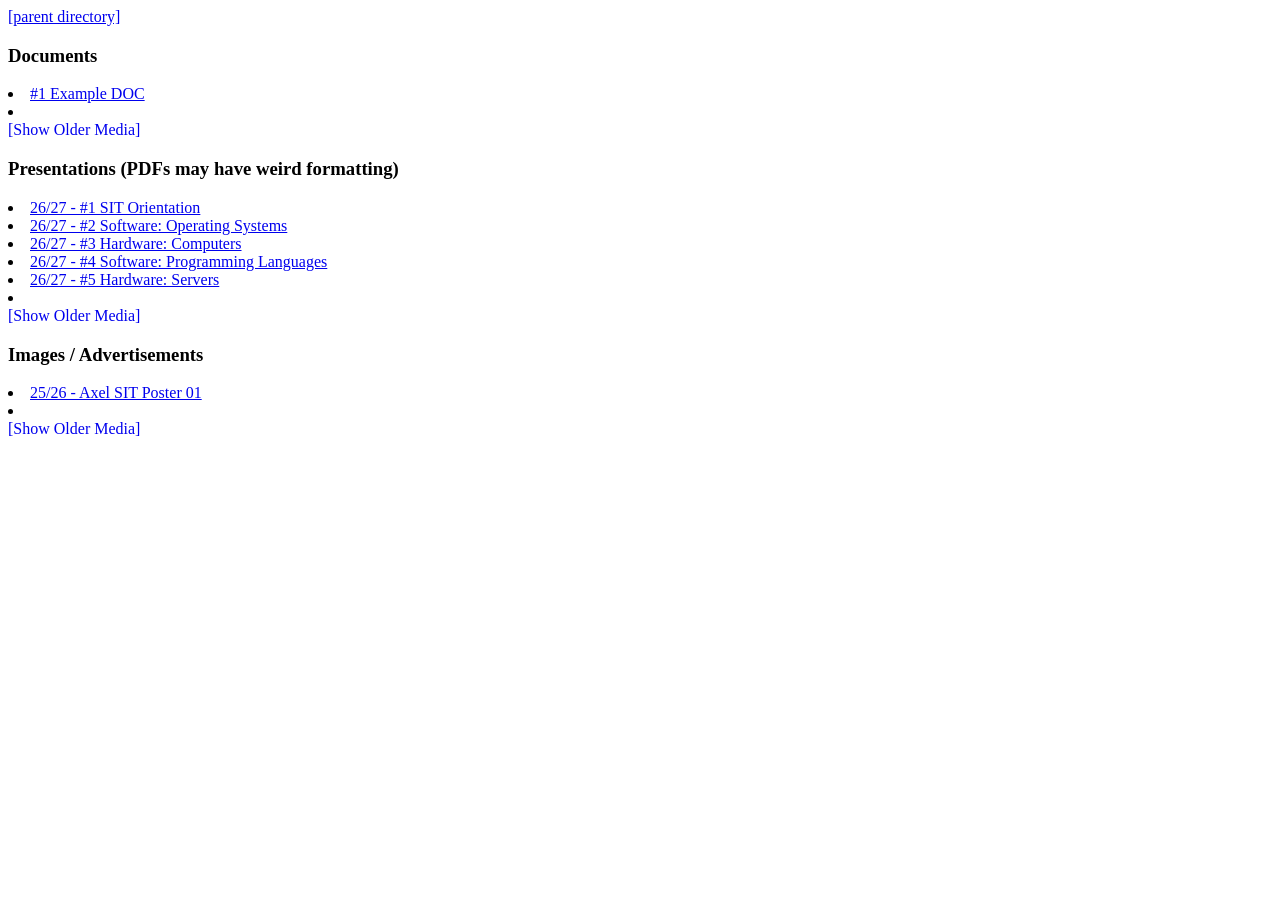
<file: media/medialibrary.html>
<!DOCTYPE html>
<html lang="en">
<head>
    <link rel="shortcut icon" href="../icons/favicon.png" type="image/x-icon" />
    <link rel="apple-touch-icon" href="icons/apple-touch-icon.png">
    <title>Media Library</title>
    <meta charset="UTF-8">
    <noscript>You don't have javascript enabled.</noscript>
    <!-- Only remove if site is no longer proxied to sit.8pairs.net -->
    <meta name="description" content="The official site for the ORHS club Student Integrated Technologies">
    <meta property="og:title" content="Student Integrated Technologies">
    <meta property="og:description" content="The official site for the ORHS club Student Integrated Technologies">
    <meta property="og:type" content="website">
    <meta property="og:url" content="https://sit.8pairs.net/">
    <meta property="og:image" content="https://sit.8pairs.net/icons/sitOG.png">
</head>
<body>

    <style>
        #showOldDOC,
        #showOldPDF,
        #showOldIMG {
            width: fit-content;
            user-select: none;
            color:#0000ee;
            margin:0;
            cursor: pointer;
        }

        .hiddenDOC,
        .hiddenPDF,
        .hiddenIMG {
            display: none;
        }
    </style>

    <script>
        function funcShowLegacyDOC() {
            document.getElementById("showOldDOC").style.display = "none"
            const hiddenDOC = document.getElementsByClassName('hiddenDOC')
            for (let i = 0; i < hiddenDOC.length; i++) {
                hiddenDOC[i].style.display = "block"; // Turns all matched elements red
            }
        }
        function funcShowLegacyPDF() {
            document.getElementById("showOldPDF").style.display = "none"
            const hiddenPDF = document.getElementsByClassName('hiddenPDF')
            for (let i = 0; i < hiddenPDF.length; i++) {
                hiddenPDF[i].style.display = "block"; // Turns all matched elements red
            }
        }
        function funcShowLegacyIMG() {
            document.getElementById("showOldIMG").style.display = "none"
            const hiddenIMG = document.getElementsByClassName('hiddenIMG')
            for (let i = 0; i < hiddenIMG.length; i++) {
                hiddenIMG[i].style.display = "block"; // Turns all matched elements red
            }
        }
    </script>

    <!-- Try to sort by type.d -->
    <!-- Its a good idea to keep this site updated, and keep a naming scheme for continuity -->

    <a href="../index.html">[parent directory]</a>

    <h3>Documents</h3>
    <li class="hiddenDOC"><a href="docs/24-25/CommissionInfo.pdf">24/25 - Commission Info.pdf</a></li>
    <!-- Example Item --> <li><a href="#">#1 Example DOC</a></li>
    <li><p id="showOldDOC" onclick="funcShowLegacyDOC()">[Show Older Media]</p></li>

    <h3>Presentations (PDFs may have weird formatting)</h3>
    <li class="hiddenPDF"><a href="pdf/24-25/AnIntroductionToSIT.pdf">24/25 - An Introduction to SIT</a></li>
    <li class="hiddenPDF"><a href="pdf/24-25/H.1.pdf">24/25 - Presentation #1</a></li>
    <li class="hiddenPDF"><a href="pdf/24-25/CommissionsADeeperExplanation.pdf">24/25 - Commissions A Deeper Explanation</a></li>
    <li class="hiddenPDF"><a href="pdf/25-26/0-Pre-Orientation-Slides.pdf">25/26 - #0.5 SIT Pre-Orientation Slides</a></li>
    <li class="hiddenPDF"><a href="pdf/25-26/1-Orientation-Slides.pdf">25/26 - #1 SIT Orientation Slides</a></li>
    <li class="hiddenPDF"><a href="pdf/25-26/2-Hardware-Intro-Into-Hardware.pdf">25/26 - #2 Hardware: Introduction Into Hardware</a></li>
    <li class="hiddenPDF"><a href="pdf/25-26/3-Hardware-Deeper-Into-Hardware.pdf">25/26 - #3 Hardware: Deeper Into Hardware</a></li>
    <li class="hiddenPDF"><a href="pdf/25-26/4-Software-Intro-Into-Software.pdf">25/26 - #4 Software: Introduction Into Software</a></li>
    <li class="hiddenPDF"><a href="pdf/25-26/5-Software-Deeper-Into-Software.pdf">25/26 - #5 Software: Deeper Into Software</a></li>
    <li class="hiddenPDF"><a href="pdf/25-26/6-Hardware-Computers-Are-Everywhere.pdf">25/26 - #6 Hardware: Computers Are Everywhere</a></li>
    <li class="hiddenPDF"><a href="pdf/25-26/7-Hardware-Hands-On-Look.pdf">25/26 - #7 Hardware: Hands On Look</a></li>
    <li class="hiddenPDF"><a href="pdf/25-26/8-Software-Installing-Windows.pdf">25/26 - #8 Software: Installing Windows</a></li>
    <li class="hiddenPDF"><a href="pdf/25-26/9-Hardware-Technology-Upkeep.pdf">25/26 - #9 Hardware: Technology Upkeep</a></li>
    <li class="hiddenPDF"><a href="pdf/25-26/10-Hardware-Technology-Upkeep-Hands-On.pdf">25/26 - #10 Hardware: Technology Upkeep Hands On</a></li>
    <li class="hiddenPDF"><a href="pdf/25-26/11-Software-Dual-Booting.pdf">25/26 - #11 Software: Dual Booting</a></li>
    <li class="hiddenPDF"><a href="pdf/25-26/12-Hardware-Price-Increase.pdf">25/26 - #12 Hardware: Price Increase</a></li>
    <li class="hiddenPDF"><a href="pdf/25-26/13-Hardware-Career-Paths.pdf">25/26 - #13 Hardware: Career Paths</a></li>
    <li class="hiddenPDF"><a href="pdf/25-26/14-Software-Career-Paths.pdf">25/26 - #14 Software: Career Paths</a></li>
    

    <!--26/27 ADDTIONS HERE!! just for personal note lol ~axel-->
    <li><a href="pdf/26-27/01-ORIENTATION.pdf">26/27 - #1 SIT Orientation</a></li>
    <li><a href="pdf/26-27/02-OS.pdf">26/27 - #2 Software: Operating Systems</a></li>
    <li><a href="pdf/26-27/03-COMPUTERS.pdf">26/27 - #3 Hardware: Computers</a></li>
    <li><a href="pdf/26-27/04-PROGRAMMING-LANGUAGES.pdf">26/27 - #4 Software: Programming Languages</a></li>
    <li><a href="pdf/26-27/05-SERVERS.pdf">26/27 - #5 Hardware: Servers</a></li>
    
    <li><p id="showOldPDF" onclick="funcShowLegacyPDF()">[Show Older Media]</p></li>

    <!-- Sometimes we didn't get media for a meeting, so I marked them with an onclick alert -->

    <h3>Images / Advertisements</h3>
    <li class="hiddenIMG"><a href="img/24-25/SIT-Meeting-1-Legacy.webp">24/25 - SIT Meeting #1</a></li>
    <li class="hiddenIMG"><a href="img/24-25/SIT-Meeting-2-Legacy.webp">24/25 - SIT Meeting #2</a></li>
    <li class="hiddenIMG"><a href="img/24-25/SIT-Meeting-3-Legacy.webp">24/25 - SIT Meeting #3</a></li>
    <li class="hiddenIMG"><a href="img/24-25/SIT-Meeting-4-Legacy.webp">24/25 - SIT Meeting #4</a></li>
    <li class="hiddenIMG"><a href="img/24-25/SIT-Meeting-5-Legacy.webp">24/25 - SIT Meeting #5</a></li>
    <li class="hiddenIMG"><a href="img/25-26/1-Meeting.webp">25/26 - #1 SIT Meeting</a></li>
    <li class="hiddenIMG"><a href="img/25-26/2-Meeting.webp">25/26 - #2 SIT Meeting</a></li>
    <li class="hiddenIMG"><a href="img/25-26/3-Meeting.webp">25/26 - #3 SIT Meeting</a></li>
    <li class="hiddenIMG"><a href="img/25-26/4-Meeting.webp">25/26 - #4 SIT Meeting</a></li>
    <li class="hiddenIMG"><a onclick="alert('No avalible image')">25/26 - #5 SIT Meeting</a></li>
    <li class="hiddenIMG"><a href="img/25-26/6-Meeting.webp">25/26 - #6 SIT Meeting</a></li>
    <li class="hiddenIMG"><a href="img/25-26/7-Meeting.webp">25/26 - #7 SIT Meeting</a></li>
    <li class="hiddenIMG"><a href="img/25-26/8-Meeting.webp">25/26 - #8 SIT Meeting</a></li>
    <li class="hiddenIMG"><a href="img/25-26/9-Meeting.webp">25/26 - #9 SIT Meeting</a></li>
    <li class="hiddenIMG"><a onclick="alert('No avalible image')">25/26 - #10 SIT Meeting</a></li>
    <li class="hiddenIMG"><a href="img/25-26/11-Meeting.webp">25/26 - #11 SIT Meeting</a></li>
    <li class="hiddenIMG"><a href="img/25-26/12-Meeting.webp">25/26 - #12 SIT Meeting</a></li>
    <li class="hiddenIMG"><a onclick="alert('No avalible image')">25/26 - #13 SIT Meeting</a></li>
    <li class="hiddenIMG"><a onclick="alert('No avalible image')">25/26 - #14 SIT Meeting</a></li>
    <li class="hiddenIMG"><a href="img/25-26/SIT-LUWOW.webp">25/26 - SIT Luwow</a></li>
    <li class="hiddenIMG"><a href="img/25-26/SIT-FF.webp">25/26 - SIT Food Fair</a></li>
    
    
    <!--26/27 ADDTIONS HERE!! just for personal note lol ~axel-->
    <li><a href="img/25-26/jan2025-poster-compress.webp">25/26 - Axel SIT Poster 01</a></li>
    
    
    <li><p id="showOldIMG" onclick="funcShowLegacyIMG()">[Show Older Media]</p></li>

    <!-- JQuery & Main scripts -->
    <script src="https://api.dashboard.instatus.com/widget?host=8pairs.instatus.com&code=604214bd&locale=en"></script> <!-- 8pairs.net status popup, remove if transfered to GitHub -->
</body>
</html>
</file>
<file: style.css>
@import url("https://fonts.googleapis.com/css2?family=Libre+Franklin:ital,wght@0,100..900;1,100..900&display=swap");
@import url('https://fonts.googleapis.com/css2?family=Montserrat:ital,wght@0,100..900;1,100..900&family=Special+Gothic+Expanded+One&display=swap');

/* 
    Honestly this is all so terrible...
    To me it makes sence but it may not to you. I kept most names
    human readable. You can recode this, or "if it works, dont
    fuck with it." If it becomes an issue you can call upon me
    and I can see what I can do.

    Don't forget to incorporate the data-themes if you add more 
    elements!!

    I hope you know how CSS selectors work. If not, they're
    amazing and you should learn, not sure how it affects
    performance.
*/

:root[data-theme='light'] {
    --body-background-color: #fff;
    --footer-background-color: #f0f0f0;
    --hr-color: #8d8d8d;
    --pre-header-color: #f0f0f0;
    --header-data-color: #fff;
    --header-data-color-d: #f7f7f7;
    --img-box-shadow: #7a7a7a;
    --container-box-shadow: #c5c5c56b;
    --body-shadow: #00000040 0 0 9px;
    --text-header: #6b6b6b;
    --text-footer: #8a8a8a;
    --text-general: #7a7a7a;
    --market-filter: opacity(.6);
    --background-image: url("images/background-light.svg");


    &::-webkit-scrollbar[data-theme='light'] {
        width: 16px;
    }

    &::-webkit-scrollbar-thumb[data-theme='light'] {
        background-color: #bdbdbd;
        border-radius: 10px;
        border: 3px solid #fff;
    }
}

:root[data-theme='dark'] {
    --body-background-color: #2c2c2c;
    --footer-background-color: #191919;
    --hr-color: #8d8d8d;
    --pre-header-color: #1a1a1a;
    --header-data-color: #222;
    --header-data-color-d: #282828;
    --img-box-shadow: #000;
    --container-box-shadow: #0000006b;
    --body-shadow: #000000bf 0 0 9px;
    --text-header: #a8a8a8;
    --text-footer: #d5d5d5;
    --text-general: #d6d6d6;
    --market-filter: invert(.5);
    --background-image: url("images/background-dark.svg");
    

    &::-webkit-scrollbar[data-theme='dark'] {
        width: 16px;
    }

    &::-webkit-scrollbar-thumb[data-theme='dark'] {
        background-color: var(--header-data-color) !important;
        border-radius: 10px;
        border: 3px solid var(--header-data-color-d) !important;
    }
}

body {
    font-family: "Libre Franklin";
    font-size: 15px;
    background-color: var(--body-background-color);
    user-select: none;
    margin: 0;
    background-image: var(--background-image);
    background-attachment: fixed;
}

#body {
    width: 80%;
    margin: auto;
    box-shadow: var(--body-shadow);
}

.moveover {
    margin-right: 7%;
}

.footer-alert {
    background-color: #ffff00;
    border-radius: 5px;
}

.un {
    display: inline-block;

    &::after {
        content: '';
        width: 0px;
        height: 1px;
        display: block;
        background: currentColor;
        transition: 200ms;
    }

    &:hover::after {
        width: 100%;
    }
}

#footer {
    height: 120px;
    padding: 30px;
    color: var(--text-footer);
    background-color: var(--footer-background-color);

    >hr {
        border: 0;
        height: 1px;
        background-color: var(--hr-color);
    }
}

#hover {
    cursor: pointer;
}

#footer-01 {
    margin-left: 5px;
    cursor: pointer;
}

#footer-02,
#footer-03 {
    margin-left: 50px;
    cursor: pointer;
}

#footer-a1 {
    margin-left: 5px;
    opacity: 0.7;
    font-size: 12px;
}

#footer-a2 {
    margin-left: 30px;
    opacity: 0.7;
    font-size: 12px;
}

#footer-a3 {
    margin-left: 30px;
    opacity: 0.7;
    font-size: 12px;
    cursor: pointer;
}

#footer-a4 {
    margin-left: 30px;
    opacity: 0.7;
    font-size: 12px;
}

#footer-a5 {
    margin-right: 5px;
    float: right;
    opacity: 0.7;
    font-size: 12px;
}

[id^="footer-img-0"] {
    float: right;
    cursor: pointer;
    transition: 100ms ease-in-out;
    margin-left: 29px;
}

[id^="footer-img-0"]:hover {
    transform: translateY(-2px);
    transition: 100ms ease-in-out;
}

#footer-img-01 {
    height: 20px;
    margin-right: 30px;
}

#footer-img-02 {
    height: 23px;
}

#footer-img-03 {
    height: 22px;
}

#footer-img-d {
    height: 24px;
    margin-right: 27px;
    float: right;
    cursor: pointer;
}

#pre-header {
    height: 25px;
    background-color: var(--pre-header-color);
    margin-top: -10px;
}

#header {
    height: 70px;
    background-color: var(--header-data-color);
    color: var(--text-header);
    padding: 30px;

    >hr {
        width: calc(100% - 320px);
        float: right;
        margin-top: 10px;
        height: 1px;
        border: 0;
        background-size: cover;
        background-image: url(images/hr-fix.webp);
        background-repeat: no-repeat;
    }
}

#header-logo {
    height: 80px;
    filter: invert(.25);
    margin-left: 30px;
    margin-top: -10px;
    float: left;
    position: absolute;
    cursor: pointer;
}

#header-01 {
    margin-left: 400px;
    cursor: pointer;
}

#header-02 {
    margin-left: 40px;
    cursor: pointer;
}

#data {
    background-color: var(--header-data-color);
    height: fit-content;
    margin: auto;
    text-align: center;
    padding: 0;

    >hr {
        border: 0;
        height: 1px;
        background-color: var(--hr-color);
        width: calc(100% + 2px);
        margin: -1px -1px;
        display: none;
    }
}

.slider {
  width: 100%;
  overflow: hidden;
  position: relative;
}

.slides {
  display: flex;
  transition: transform 1.3s ease; 
}

.banner {
  width: 100%;
  flex-shrink: 0;
}

h1,
h2 {
    font-family: "Montserrat", sans-serif;
    font-weight: 500;
    color: var(--text-general);
}

h6 {
    opacity: 0.4;
    margin-top: -10px;
}

#container-whoami {
    margin: auto;
    margin-bottom: 50px;

    >#container {
        box-shadow: 0 0 15px var(--container-box-shadow);
        width: 25%;
        display: inline-table;
        height: 380px;
        background-color: var(--header-data-color);
        overflow: scroll;

        >#inner {
            height: 55%;
            width: 100%;
            background-repeat: no-repeat;
            background-size: cover;
            background-position: center;
        }

        >#inner1 {
            padding-left: 15px;
            padding-right: 15px;
            line-height: 1.4;
            height: 45%;
            color: var(--text-general);
            overflow: scroll;

            &::-webkit-scrollbar {
                display: none;
            }
        }

        .iot {
            background-image: url('images/iot.webp');
        }

        .sit {
            background-image: url('images/us.webp');
        }

        .community {
            background-image: url('images/technology.webp');
        }
    }
}

#container-imin {
    /* Left in incase website got unaligned */
    /* width: calc(100% + 2px);
    margin: -1px -1px; */
    width: 100%;
    height: 580px;
    background-color: var(--header-data-color-d);

    >hr {
        border: 0;
        height: 1px;
        width: 90%;
        background-color: var(--hr-color);
    }

    >#container {
        width: 30%;
        height: 200px;
        line-height: 1.4;
        color: var(--text-general);
        display: inline-table;
        margin: 5px;
    }
}

#container-officers {
    height: 1000px;
    width: 100%;

    >#container {
        background-color: var(--header-data-color);
        width: 30%;
        height: 400px;
        line-height: 1.4;
        color: var(--text-general);
        display: inline-table;
        margin: 5px;
        box-shadow: 0 0 15px var(--container-box-shadow);
    
        >p {
            margin-top: -15px;
            opacity: 0.6;
        }

        >img {
            margin: 19px;
            border-radius: 50%;
            box-shadow: 0 0 10px var(--img-box-shadow);
        }

        >h2 {
            margin-top: -20px;
        }

        >#interests {
            text-align: left;
            margin-left: 30px;
        }
    }

    >#containerNEH {
        display: none;
        background-color: var(--header-data-color);
        width: 30%;
        height: 400px;
        line-height: 1.4;
        color: var(--text-general);
        margin: 5px;
        box-shadow: 0 0 15px var(--container-box-shadow);
    
        >p {
            margin-top: -15px;
            opacity: 0.6;
        }

        >img {
            margin: 19px;
            border-radius: 50%;
            box-shadow: 0 0 10px var(--img-box-shadow);
        }

        >h2 {
            margin-top: -20px;
        }

        >#interests {
            text-align: left;
            margin-left: 30px;
        }
    }
}

#container-market {
    background-color: var(--header-data-color-d);
    /* Left in incase website got unaligned */
    /* width: calc(100% + 2px);
    margin: -1px -1px; */
    width: 100%;
    height: 740px;

    >hr {
        border: 0;
        height: 1px;
        width: 90%;
        background-color: var(--hr-color);
    }

    >#container {
        text-align: left;
        float: left;
        width: 45%;
        display: inline;
        margin-left: 5%;
        height: fit-content;
        line-height: 1.4;
        color: var(--text-general);
    }

    >img {
        max-width: 500px;
        width: 30%;
        filter: var(--market-filter);
        margin-top: 40px;
    }
}

#container-other {
    width: 100%;
    height: 350px;

    >#container {
        padding-left: 15px;
        padding-right: 15px;
        width: 23%;
        display: inline-table;
        height: 200px;
        line-height: 1.4;
        color: var(--text-general);
        box-shadow: 0 0 15px var(--container-box-shadow);

        >hr {
            border: 0;
            height: 1px;
            width: 90%;
            background-color: var(--hr-color);
        }
    }
}

/* warning header */
.warn-header {
    overflow: hidden;
    width: calc(100% - 20px);
    height: 40px;
    margin-bottom: 10px;
    background-color: yellow;
    text-align: center;
    font-size: 15px;
    padding: 10px;
}
</file>
<file: mobile.css>
@import url("https://fonts.googleapis.com/css2?family=Libre+Franklin:ital,wght@0,100..900;1,100..900&display=swap");
@import url('https://fonts.googleapis.com/css2?family=Montserrat:ital,wght@0,100..900;1,100..900&family=Special+Gothic+Expanded+One&display=swap');

/* 
   Same as style.css, but for mobile site. It sucks
   about as bad but is much shorter and was written
   long after the main site.

   Don't forget this version exists !!
*/

:root[data-theme='light'] {
    --body-background-color: #fff;
    --footer-background-color: #f0f0f0;
    --hr-color: #8d8d8d;
    --pre-header-color: #f0f0f0;
    --header-data-color: #fff;
    --header-data-color-d: #f7f7f7;
    --img-box-shadow: #7a7a7a;
    --container-box-shadow: #c5c5c56b;
    --body-shadow: #00000040 0 0 9px;
    --text-header: #6b6b6b;
    --text-footer: #8a8a8a;
    --text-general: #7a7a7a;
    --market-filter: opacity(.6);

    &::-webkit-scrollbar[data-theme='dark'] {
        width: 16px;
    }

    &::-webkit-scrollbar-thumb[data-theme='dark'] {
        background-color: #bdbdbd;
        border-radius: 10px;
        border: 3px solid #fff;
    }
}

:root[data-theme='dark'] {
    --body-background-color: #2c2c2c;
    --footer-background-color: #191919;
    --hr-color: #8d8d8d;
    --pre-header-color: #1a1a1a;
    --header-data-color: #222;
    --header-data-color-d: #282828;
    --img-box-shadow: #000;
    --container-box-shadow: #0000006b;
    --body-shadow: #000000bf 0 0 9px;
    --text-header: #a8a8a8;
    --text-footer: #d5d5d5;
    --text-general: #d6d6d6;
    --market-filter: invert(.5);

    &::-webkit-scrollbar[data-theme='dark'] {
        width: 16px;
    }

    &::-webkit-scrollbar-thumb[data-theme='dark'] {
        background-color: var(--header-data-color) !important;
        border-radius: 10px;
        border: 3px solid var(--header-data-color-d) !important;
    }
}

body {
    background-color: var(--body-background-color);
    font-family: "Libre Franklin";
    font-size: 35px;
    user-select: none;
    margin: 0;
}

#footer {
    font-size: 20px;
    height: fit-content;
    padding: 30px;
    color: var(--text-footer);
    background-color: var(--footer-background-color);
    text-align: center;

    >hr {
        border: 0;
        height: 1px;
        background-color: var(--hr-color);
    }
}

#footer-02 {
    margin-left: 60px;
}

#footer-a1 {
    opacity: 0.7;
}

#footer-a2,
#footer-a3,
#footer-a4 {
    margin-left: 60px;
    opacity: 0.7;
}

#footer-a5 {
    opacity: 0.7;
    font-size: 15px;
}

#footer-img-01 {
    height: 48px;
}

#footer-img-02 {
    height: 52px;
    margin-bottom: -3px;
    margin-left: 120px;
}

#footer-img-03 {
    height: 50px;
    margin-left: 120px;
}

#footer-img-d {
    height: 50px;
    margin-left: 120px;
}

#header {
    height: 150px;
    background-color: var(--header-data-color);
    color: var(--text-header);
    padding: 30px;

    >hr {
        width: 60%;
        float: right;
        margin-top: 20px;
        height: 1px;
        border: 0;
        background-size: cover;
        background-image: url(images/hr-fix.webp);
        background-repeat: no-repeat;
    }
}

#pre-header {
    height: 40px;
    background-color: var(--pre-header-color);
    margin-top: -10px;
}

#header-logo {
    height: 150px;
    filter: invert(.25);
    float: left;
    position: absolute;
}

#header-01 {
    margin-left: 46%;
}

#data {
    background-color: var(--header-data-color);
    height: fit-content;
    margin: auto;
    text-align: center;
    padding: 0;

    >b {
        position: absolute;
        margin: 6px 0 0 -18px;
        color: rgb(86, 85, 131);
        cursor: pointer;
    }

    >hr {
        border: 0;
        height: 1px;
        background-color: var(--hr-color);
        display: none;
    }
}

#banner-mobile {
    width: 100%;
    height: fit-content;
}

h1,
h2 {
    font-family: "Montserrat", sans-serif;
    font-weight: 500;
    color: var(--text-general);
}

h6 {
    opacity: 0.4;
    margin-top: -10px;
}

#container-whoami {
    margin: auto;
    margin-bottom: 50px;

    >#container {
        box-shadow: 0 0 15px var(--container-box-shadow);
        width: 45%;
        display: inline-table;
        height: fit-content;
        background-color: var(--header-data-color);
        overflow: scroll;
        margin-bottom: 20px;
        margin-left: 5px;
        margin-right: 5px;

        >.s {
            height: 260px !important;
        }

        >#inner {
            height: 300px;
            width: 100%;
            background-repeat: no-repeat;
            background-size: cover;
            background-position: center;
        }

        >#inner1 {
            padding-left: 15px;
            padding-right: 15px;
            line-height: 1.2;
            height: 500px;
            color: var(--text-general);
            overflow: scroll;

            &::-webkit-scrollbar {
                display: none;
            }
        }

        .iot {
            background-image: url('images/iot.webp');
        }

        .sit {
            background-image: url('images/us.webp');
        }

        .community {
            background-image: url('images/technology.webp');
        }

        .chalk {
            background-image: url('images/chalk.webp');
        }
    }
}

#container-imin {
    /* Left in incase website got unaligned */
    /* width: calc(100% + 2px);
    margin: -1px -1px; */
    height: fit-content;
    background-color: var(--header-data-color-d);

    >hr {
        border: 0;
        height: 1px;
        width: 90%;
        background-color: var(--hr-color);
    }

    >#container {
        font-size: 30px;
        width: 45%;
        height: 200px;
        line-height: 1.4;
        color: var(--text-general);
        display: inline-table;
        margin: 5px;
    }
}

#container-officers {
    height: fit-content;
    width: 100%;
    font-size: 30px;

    >#container {
        background-color: var(--header-data-color);
        width: 30%;
        height: fit-content1;
        line-height: 1.4;
        color: var(--text-general);
        display: inline-table;
        margin: 5px;
        box-shadow: 0 0 15px var(--container-box-shadow);

        >p {
            margin-top: -15px;
            opacity: 0.6;
        }

        >img {
            margin: 19px;
            border-radius: 50%;
            box-shadow: 0 0 10px var(--img-box-shadow);
        }

        >h2 {
            margin-top: -20px;
        }

        >#interests {
            text-align: left;
            margin-left: 30px;
        }
    }
}

#container-other {
    width: 100%;
    height: fit-content;
    background-color: var(--header-data-color-d);

    >#container {
        padding-left: 15px;
        padding-right: 15px;
        width: 27%;
        display: inline-table;
        height: fit-content;
        line-height: 1.4;
        color: var(--text-general);
        box-shadow: 0 0 15px var(--container-box-shadow);

        >hr {
            border: 0;
            height: 1px;
            width: 90%;
            background-color: var(--hr-color);
        }
    }
}

#x {
    font-size: 40px;
    margin-left: -40px !important;
}

#bit-bigger {
    margin-top: 68px;
}
</file>
